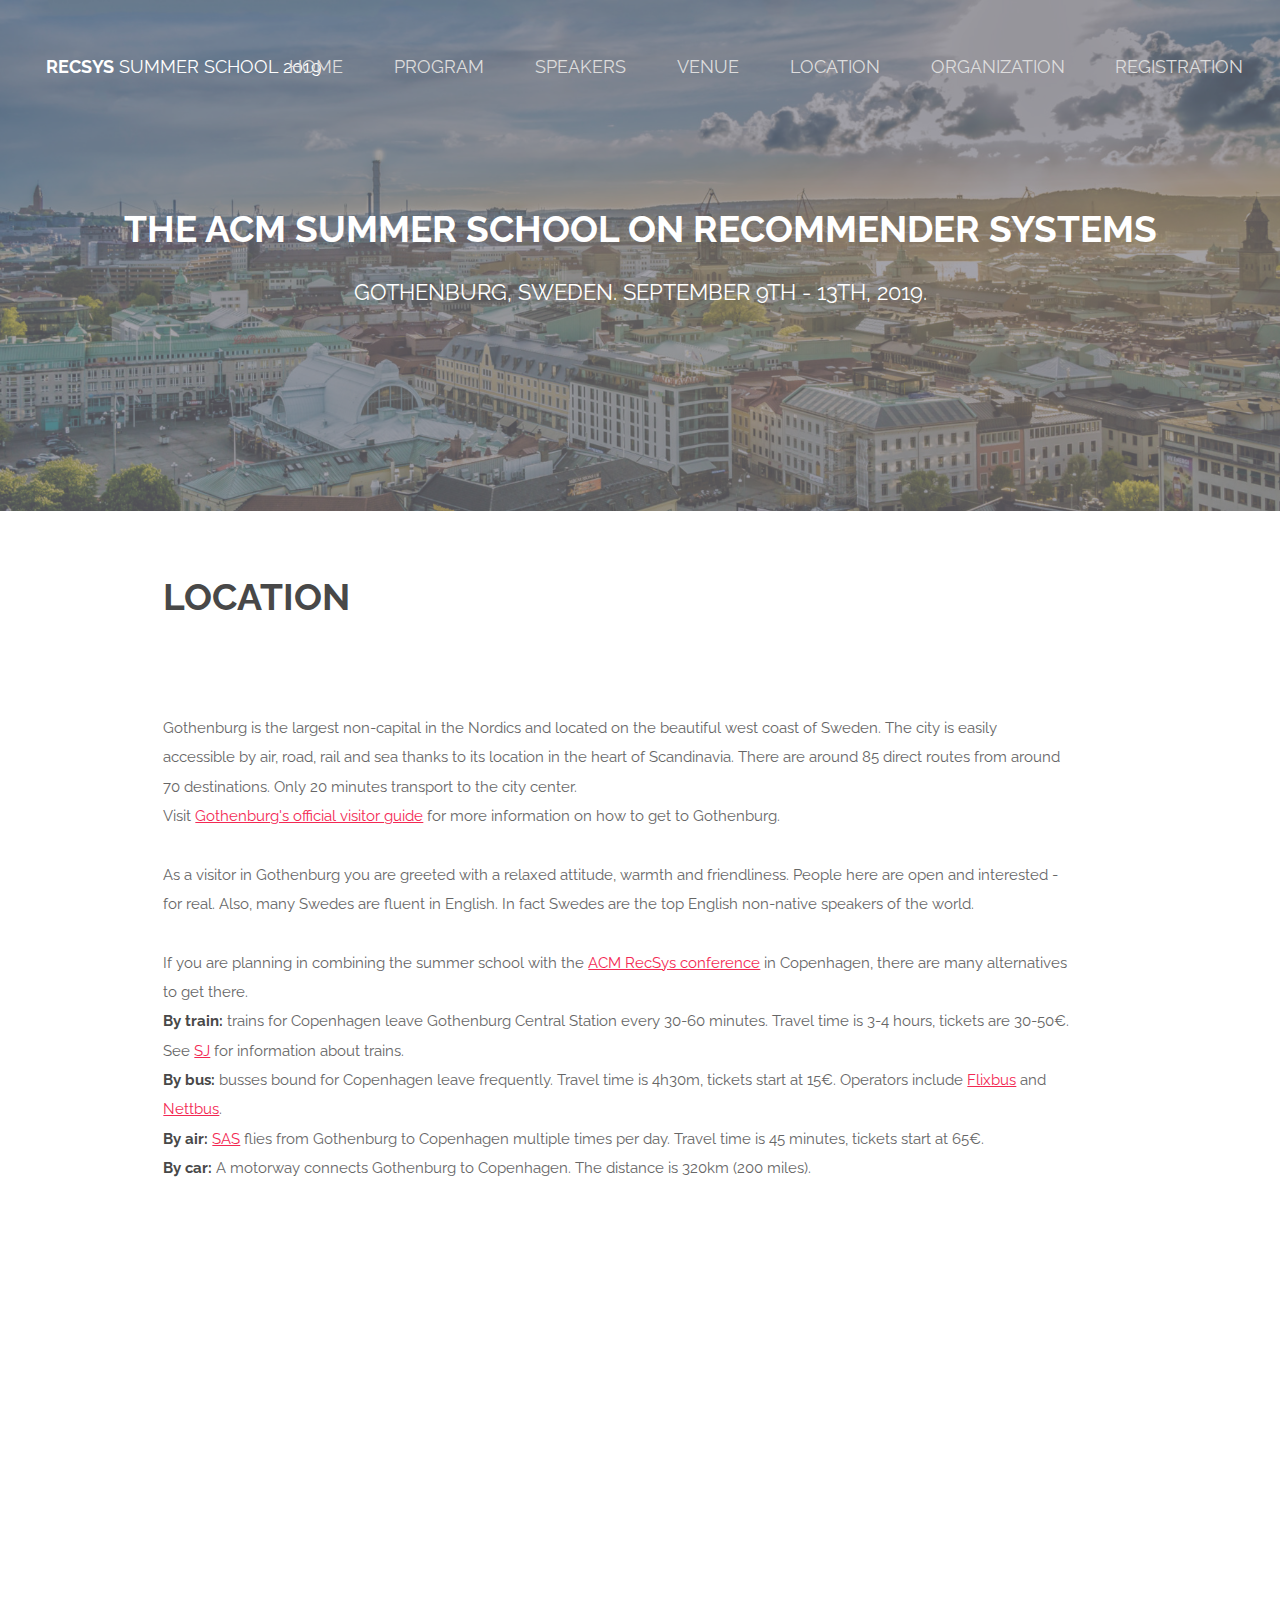
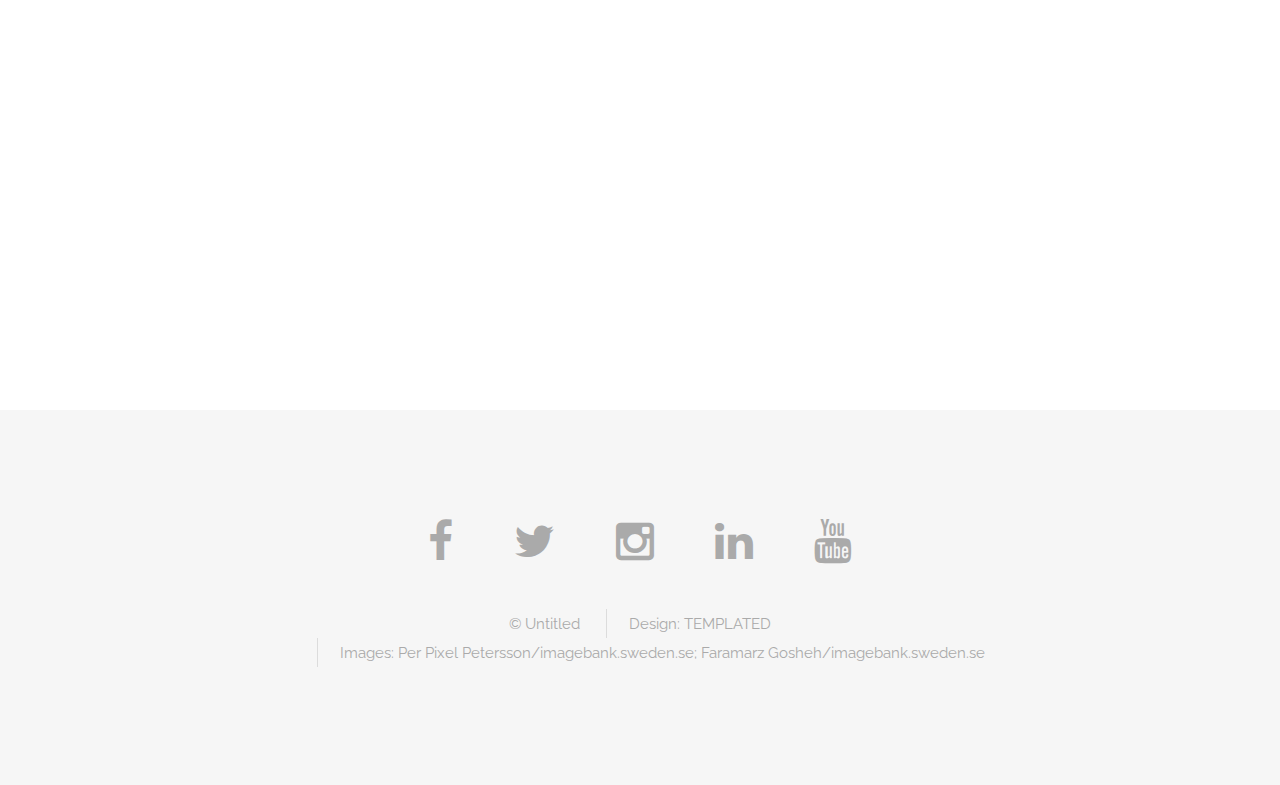
<file: location.html>
<!DOCTYPE HTML>
<!--
	Spatial by TEMPLATED
	templated.co @templatedco
	Released for free under the Creative Commons Attribution 3.0 license (templated.co/license)
-->
<html prefix="og: http://ogp.me/ns#">
	<head>
		<title>ACM RecSys Summer School</title>
		<meta charset="utf-8" />
		<meta name="viewport" content="width=device-width, initial-scale=1" />
		<link rel="stylesheet" href="assets/css/main.css" />
		<link href="https://recsys.acm.org/wp-content/themes/primo-wp/favicon.ico" rel="shortcut icon" type="image/x-icon" />
		<meta property="og:image" content="https://acmrecsys.github.io/rsss2019/images/rsss2019.png" />	
		<meta property="og:title" content="ACM Summer School on Recommender Systems" />
		<meta property="og:url" content="https://acmrecsys.github.io/rsss2019/" />
		<meta property="og:description" content="ACM RecSys Summer School. September 9-13, Gothenburg, Sweden." />
		<meta name="twitter:card" content="summary" />
		<meta name="twitter:site" content="@acmrecsys" />
		<meta name="twitter:title" content="ACM Summer School on Recommender Systems" />
		<meta name="twitter:description" content="ACM RecSys Summer School. September 9-13, Gothenburg, Sweden." />
		<meta name="twitter:image" content="https://acmrecsys.github.io/rsss2019/images/rsss2019.png" />
	</head>

	<body class="landing">

		<!-- Header -->
			<header id="header" class="alt">
				<h1><strong><a href="index.html">RecSys</a></strong> Summer School 2019</h1>
				<!--img src="https://github.com/ACMRecSys/logos/blob/master/recsys-logo-64.png?raw=true" class="logo"-->
				
				<nav id="nav">
					<ul>
						<li><a href="index.html">Home</a></li>
						<li><a href="program.html">Program</a></li>
						<li><a href="speakers.html">Speakers</a></li>
						<li><a href="venue.html">Venue</a></li>
						<li><a href="location.html">Location</a></li>
						<li><a href="organization.html">Organization</a></li>
						<li><a href="registration.html">Registration</a></li>
					</ul>
				</nav>
			</header>

			<a href="#menu" class="navPanelToggle"><span class="fa fa-bars"></span></a>

		<!-- Banner -->
			<section id="banner">
				<h2>The ACM Summer School on Recommender Systems</h2>
				<p>Gothenburg, Sweden. September 9th - 13th, 2019.</p>
				<!--ul class="actions">
					<li><a href="#" class="button special big">Get Started</a></li>
				</ul-->
			</section>

			<section id="main" class="wrapper style1">
					<div class="container">
						<div class="row 200%">
							<div >
								<header class="major special">
									<h2>Location</h2>
								</header>
							</div>
							<div  class="container 100%">
	
								<p>Gothenburg is the largest non-capital in the Nordics and located on the beautiful west coast of Sweden. The city is easily accessible by air, road, rail and sea thanks to its location in the heart of Scandinavia. There are around 85 direct routes from around 70 destinations. Only 20 minutes transport to the city center.<br/>

								Visit <a href="https://www.goteborg.com/en/good-to-know/getting-to-gothenburg/" target=_blank>Gothenburg's official visitor guide</a> for more information on how to get to Gothenburg. <br/>

								</p>
								<p>
									As a visitor in Gothenburg you are greeted with a relaxed attitude, warmth and friendliness. People here are open and interested  - for real. Also, many Swedes are fluent in English. In fact Swedes are the top English non-native speakers of the world.
								</p>

								<p>

								If you are planning in combining the summer school with the <a href="http://recsys.acm.org/recsys19" target=_blank>ACM RecSys conference</a> in Copenhagen, there are many alternatives to get there. <br/>
								
								<b>By train:</b> trains for Copenhagen leave Gothenburg Central Station every 30-60 minutes. Travel time is 3-4 hours, tickets are 30-50€. See <a href="http://sj.se" target=_blank>SJ</a> for information about trains.<br/>
								
								<b>By bus:</b> busses bound for Copenhagen leave frequently. Travel time is 4h30m, tickets start at 15€. Operators include <a href="https://www.flixbus.com/bus/gothenburg" target=_blank>Flixbus</a> and <a href="https://www.nettbuss.com" target=_blank>Nettbus</a>.<br/>

								<b>By air:</b> <a href="https://www.sas.se/" target=_blank>SAS</a> flies from Gothenburg to Copenhagen multiple times per day. Travel time is 45 minutes, tickets start at 65€.<br/>

								<b>By car:</b> A motorway connects Gothenburg to Copenhagen. The distance is 320km (200 miles).

								</p>

								<p>								
									<iframe width="1246" height="701" src="https://www.youtube.com/embed/TMORoJnhLXU" frameborder="0" allow="accelerometer; autoplay; encrypted-media; gyroscope; picture-in-picture" allowfullscreen> </iframe>
								</p>

							</div>
						</div>
					</div>
				</section>


		<!-- Footer -->
			<footer id="footer">
				<div class="container">
					<ul class="icons">
						<li><a href="http://www.facebook.com/ACMRecSys" class="icon fa-facebook"></a></li>
						<li><a href="http://www.twitter.com/acmrecsys" class="icon fa-twitter"></a></li>
						<li><a href="http://www.instagram.com/acmrecsys" class="icon fa-instagram"></a></li>
						<li><a href="http://www.linkedin.com/company/acm-recsys/" class="icon fa-linkedin"></a></li>
						<li><a href="http://www.youtube.com/channel/UC2nEn-yNA1BtdDNWziphPGA/" class="icon fa-youtube"></a></li>
					</ul>
					<ul class="copyright">
						<li>&copy; Untitled</li>
						<li>Design: <a href="http://templated.co">TEMPLATED</a></li>
						<li>Images: Per Pixel Petersson/imagebank.sweden.se; Faramarz Gosheh/imagebank.sweden.se</li>
					</ul>
				</div>
			</footer>

		<!-- Scripts -->
			<script src="assets/js/jquery.min.js"></script>
			<script src="assets/js/skel.min.js"></script>
			<script src="assets/js/util.js"></script>
			<script src="assets/js/main.js"></script>

	</body>
</html>
</file>
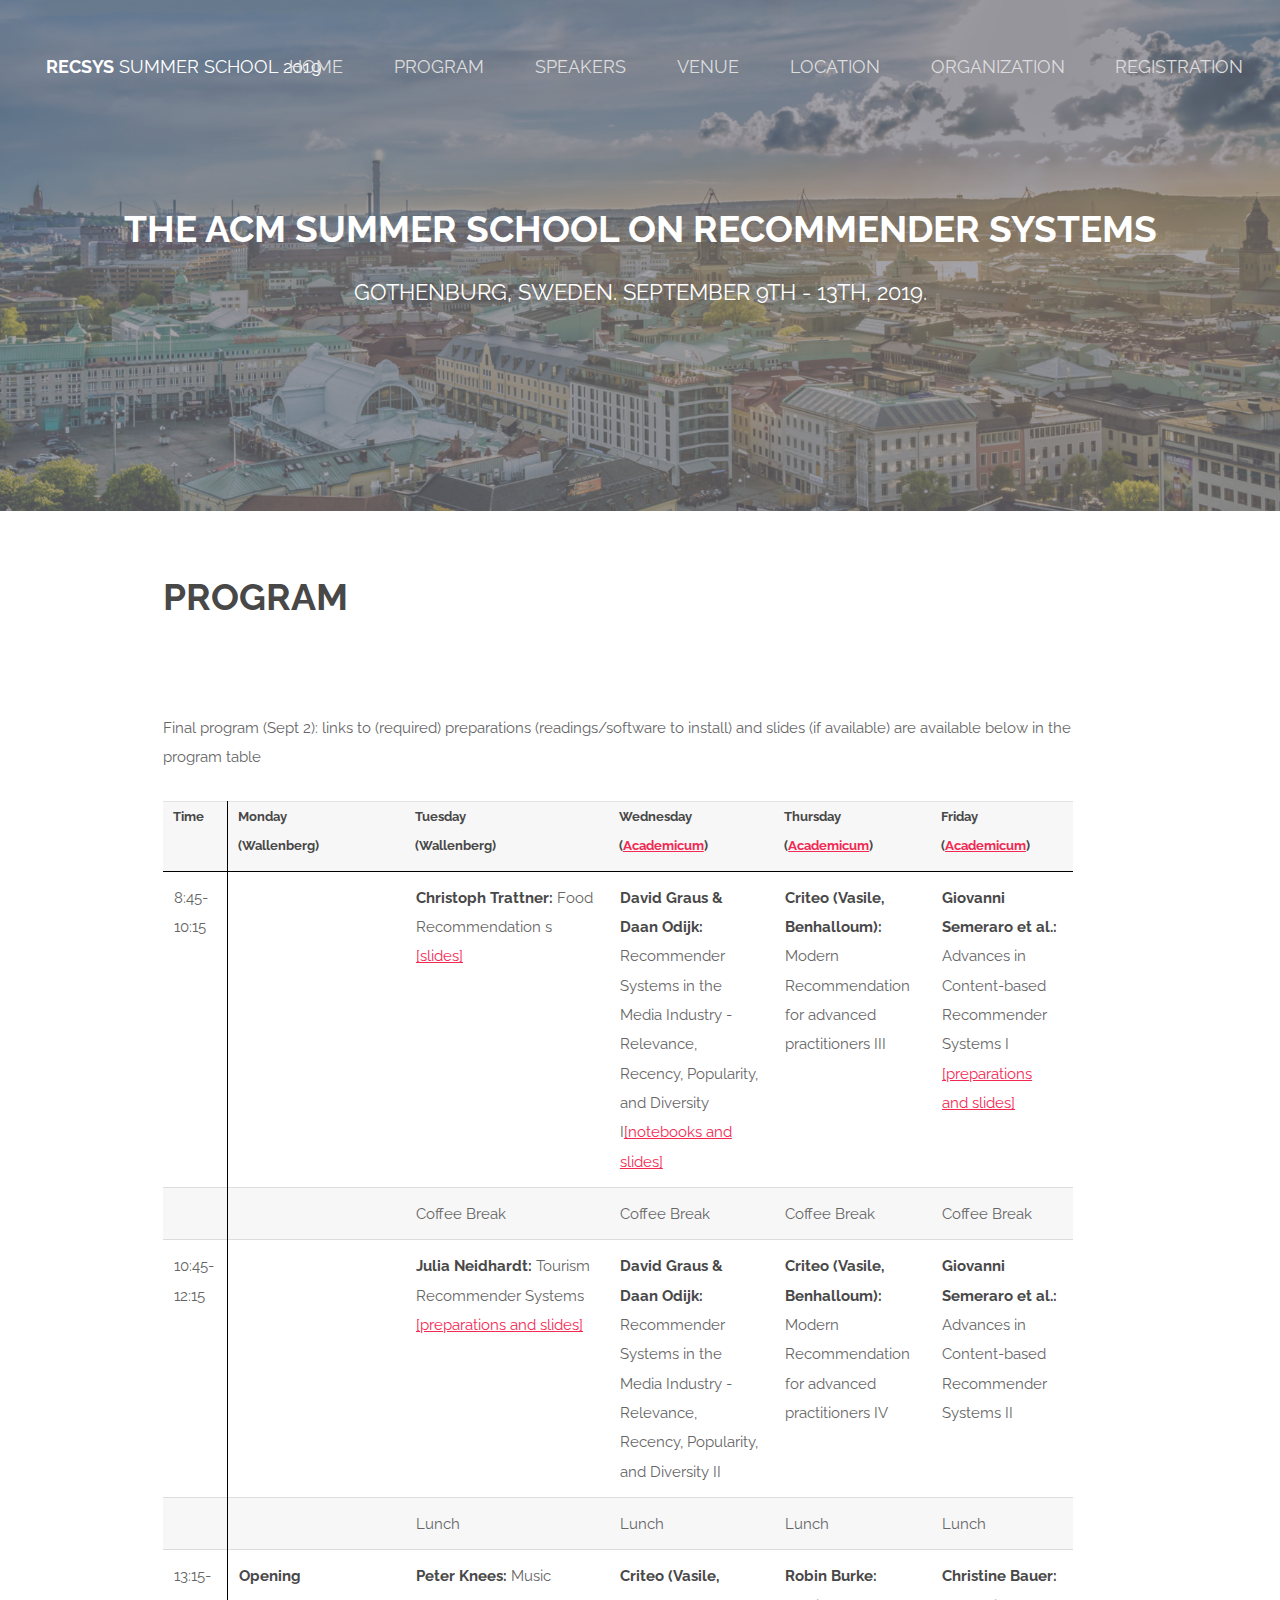
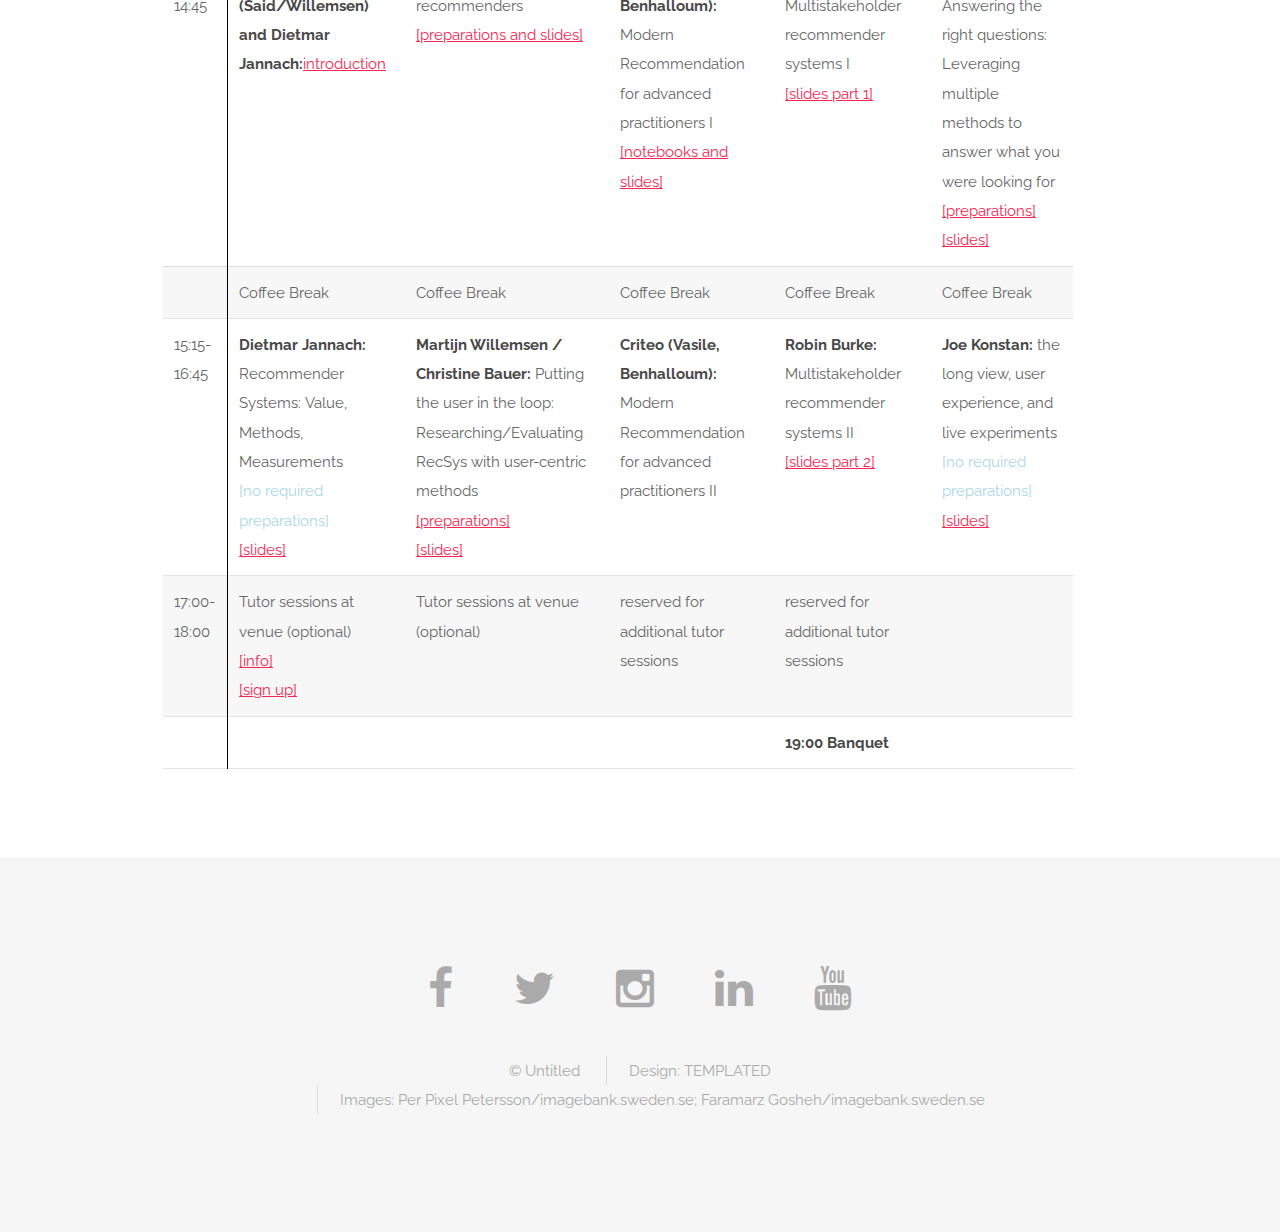
<file: program.html>
<!DOCTYPE HTML>
<!--
	Spatial by TEMPLATED
	templated.co @templatedco
	Released for free under the Creative Commons Attribution 3.0 license (templated.co/license)
-->
<html prefix="og: http://ogp.me/ns#">
	<head>
		<title>ACM RecSys Summer School</title>
		<meta charset="utf-8" />
		<meta name="viewport" content="width=device-width, initial-scale=1" />
		<link rel="stylesheet" href="assets/css/main.css" />
		<link href="https://recsys.acm.org/wp-content/themes/primo-wp/favicon.ico" rel="shortcut icon" type="image/x-icon" />
		<meta property="og:image" content="https://acmrecsys.github.io/rsss2019/images/rsss2019.png" />	
		<meta property="og:title" content="ACM Summer School on Recommender Systems" />
		<meta property="og:url" content="https://acmrecsys.github.io/rsss2019/" />
		<meta property="og:description" content="ACM RecSys Summer School. September 9-13, Gothenburg, Sweden." />
		<meta name="twitter:card" content="summary" />
		<meta name="twitter:site" content="@acmrecsys" />
		<meta name="twitter:title" content="ACM Summer School on Recommender Systems" />
		<meta name="twitter:description" content="ACM RecSys Summer School. September 9-13, Gothenburg, Sweden." />
		<meta name="twitter:image" content="https://acmrecsys.github.io/rsss2019/images/rsss2019.png" />
	</head>

	<body class="landing">

		<!-- Header -->
			<header id="header" class="alt">
				<h1><strong><a href="index.html">RecSys</a></strong> Summer School 2019</h1>
				<!--img src="https://github.com/ACMRecSys/logos/blob/master/recsys-logo-64.png?raw=true" class="logo"-->
				
				<nav id="nav">
					<ul>
						<li><a href="index.html">Home</a></li>
						<li><a href="program.html">Program</a></li>
						<li><a href="speakers.html">Speakers</a></li>
						<li><a href="venue.html">Venue</a></li>
						<li><a href="location.html">Location</a></li>
						<li><a href="organization.html">Organization</a></li>
						<li><a href="registration.html">Registration</a></li>
					</ul>
				</nav>
			</header>

			<a href="#menu" class="navPanelToggle"><span class="fa fa-bars"></span></a>

		<!-- Banner -->
			<section id="banner">
				<h2>The ACM Summer School on Recommender Systems</h2>
				<p>Gothenburg, Sweden. September 9th - 13th, 2019.</p>
				<!--ul class="actions">
					<li><a href="#" class="button special big">Get Started</a></li>
				</ul-->
			</section>

			<!-- One -->
				<section id="main" class="wrapper style1">
					<div class="container">
						<div class="row 200%">
							<div >
								<header class="major special">
									<h2>Program</h2>
								</header>
							</div>
							<div  class="container 100%">
	
							<p>Final program (Sept 2): links to (required) preparations (readings/software to install) and slides (if available) are available below in the program table</p>
							<p>
								<table >
						<tr style="border-bottom: 1px solid #000;">
							<th style="border-right: 1px solid #000;">Time</th>
							<th style="text-align:left;">Monday <br>(Wallenberg)</th>
							<th style="text-align:left;">Tuesday <br>(Wallenberg)</th>
							<th style="text-align:left;">Wednesday<br>(<a href="venue.html#academicum">Academicum</a>)</th>
							<th style="text-align:left;">Thursday<br>(<a href="venue.html#academicum">Academicum</a>)</th>
							<th style="text-align:left;">Friday<br>(<a href="venue.html#academicum">Academicum</a>)</th>
						</tr>
						<tr>
							<td style="border-right: 1px solid #000;">8:45-10:15</td>
							<td></td<br>
							<td><b>Christoph Trattner:</b> Food Recommendation s<br/><a href="Food-Recommender-ctrattner.pdf" target=_blank>[slides]</a></td>
							<td><b>David Graus & Daan Odijk:</b> Recommender Systems in the Media Industry - Relevance, Recency, Popularity, and Diversity I<a href="https://github.com/graus/recsys_summer_school/" target=_target>[notebooks and slides]</a></td>
							<td><b>Criteo (Vasile, Benhalloum):</b> Modern Recommendation for advanced practitioners III</td>
							<td><b>Giovanni Semeraro et al.:</b> Advances in Content-based Recommender Systems I<span style="color: lightgrey"><br><a href="http://www.di.uniba.it/~swap/index.php?n=RecSys2019.RecSys2019" target=_blanl>[preparations and slides]</a></span></td>
						</tr>
						<tr>
							<td style="border-right: 1px solid #000;"></td>
							<td></td>
							<td>Coffee Break</td>
							<td>Coffee Break</td>
							<td>Coffee Break</td>
							<td>Coffee Break</td>
						</tr>
						<tr>
							<td style="border-right: 1px solid #000;">10:45-12:15</td>
							<td></td>
							<td><b>Julia Neidhardt:</b> Tourism Recommender Systems<br/><a href="http://www.ec.tuwien.ac.at/neidhardt/RecSys19_Summer_School_Neidhardt.pdf" target=_blank>[preparations and slides]</a></td>
							<td><b>David Graus & Daan Odijk:</b> Recommender Systems in the Media Industry - Relevance, Recency, Popularity, and Diversity II</td>
							<td><b>Criteo (Vasile, Benhalloum):</b> Modern Recommendation for advanced practitioners IV</td>
							<td><b>Giovanni Semeraro et al.:</b> Advances in Content-based Recommender Systems II</td>
						</tr>
						<tr>
							<td style="border-right: 1px solid #000;"></td>
							<td></td>
							<td>Lunch</td>
							<td>Lunch</td>
							<td>Lunch</td>
							<td>Lunch</td>
						</tr>
						<tr>
							<td style="border-right: 1px solid #000;">13:15-14:45</td>
							<td><b>Opening (Said/Willemsen) and Dietmar Jannach:</b><a href="opening_slides.pdf">introduction</a></td>
							<td><b>Peter Knees:</b> Music recommenders<br><a href="https://www.ifs.tuwien.ac.at/~knees/teaching/rsss2019/">[preparations and slides]</a></td>
							<td><b>Criteo (Vasile, Benhalloum):</b> Modern Recommendation for advanced practitioners I<a href="https://github.com/bamine/recsys-summer-school" target=_blank><br>[notebooks and slides]</a></td>
							<td><b>Robin Burke:</b> Multistakeholder recommender systems I<br><a href="burke_multistakeholder1.pdf" target=_blank>[slides part 1]</a></td>
							<td><b>Christine Bauer:</b> Answering the right questions: Leveraging multiple methods to answer what you were looking for<span style="color: lightgrey"><br><a href="multimethods_preparation.pdf" _target=blank>[preparations]</a><br><a href="20190913_recsys_summerchool_multimethods.pdf" target=_blank>[slides]</a></td>
						</tr>
						<tr>
							<td style="border-right: 1px solid #000;"></td>
							<td>Coffee Break</td>
							<td>Coffee Break</td>
							<td>Coffee Break</td>
							<td>Coffee Break</td>
							<td>Coffee Break</td>
						</tr>
						<tr>
							<td style="border-right: 1px solid #000;">15:15-16:45</td>
							<td><b>Dietmar Jannach:</b> Recommender Systems: Value, Methods, Measurements<span style="color: lightblue"><br>[no required preparations]<br><a href="https://web-ainf.aau.at/pub/jannach/files/RecSysSummerSchool2019-ValueMethodsMeasurements.pdf" target=_blank>[slides]</a></td>
							<td><b>Martijn Willemsen / Christine Bauer:</b> Putting the user in the loop: Researching/Evaluating RecSys with user-centric methods<span style="color: lightgrey"><br><a href="http://martijnwillemsen.nl/RecSys_summerschool_WillemsenBauer.pdf">[preparations]</a><br><a href="WillemsenBauer_UserExperiments.pdf" target=_blank>[slides]</a></td>
							<td><b>Criteo (Vasile, Benhalloum):</b> Modern Recommendation for advanced practitioners II</td>
							<td><b>Robin Burke:</b> Multistakeholder recommender systems II<br><a href="burke_multistakeholder2.pdf" target=_blank>[slides part 2]</a></td>
							<td><b>Joe Konstan:</b> the long view, user experience, and live experiments <span style="color: lightblue"><br>[no required preparations]</span><br><a href="RSSS-19-Konstan.pdf" target=_blank>[slides]</a></td>
						</tr>
						<tr>
							<td style="border-right: 1px solid #000;">17:00-18:00</td>
							<td>Tutor sessions at venue (optional)<br><a href="recsys_summerschool_tutorassignment.pdf">[info]</a><br/><a href="https://forms.gle/caQeMZqHZVQs1k1B8">[sign up]</a></td>
							<td>Tutor sessions at venue (optional)</td>
							<td>reserved for additional tutor sessions </td>
							<td>reserved for additional tutor sessions </td>
							<td></td>
						</tr>
									<tr>
							<td style="border-right: 1px solid #000;"></td>
							<td></td>
							<td></td>
							<td></td>
							<td><b>19:00 Banquet</b></td>
							<td></td>
						</tr>
						
					</table>




							</p>
									
							
						</div>
						</div>
					</div>
				</section>


		<!-- Footer -->
			<footer id="footer">
				<div class="container">
					<ul class="icons">
						<li><a href="http://www.facebook.com/ACMRecSys" class="icon fa-facebook"></a></li>
						<li><a href="http://www.twitter.com/acmrecsys" class="icon fa-twitter"></a></li>
						<li><a href="http://www.instagram.com/acmrecsys" class="icon fa-instagram"></a></li>
						<li><a href="http://www.linkedin.com/company/acm-recsys/" class="icon fa-linkedin"></a></li>
						<li><a href="http://www.youtube.com/channel/UC2nEn-yNA1BtdDNWziphPGA/" class="icon fa-youtube"></a></li>
					</ul>
					<ul class="copyright">
						<li>&copy; Untitled</li>
						<li>Design: <a href="http://templated.co">TEMPLATED</a></li>
						<li>Images: Per Pixel Petersson/imagebank.sweden.se; Faramarz Gosheh/imagebank.sweden.se</li>
					</ul>
				</div>
			</footer>

		<!-- Scripts -->
			<script src="assets/js/jquery.min.js"></script>
			<script src="assets/js/skel.min.js"></script>
			<script src="assets/js/util.js"></script>
			<script src="assets/js/main.js"></script>

	</body>
</html>
</file>
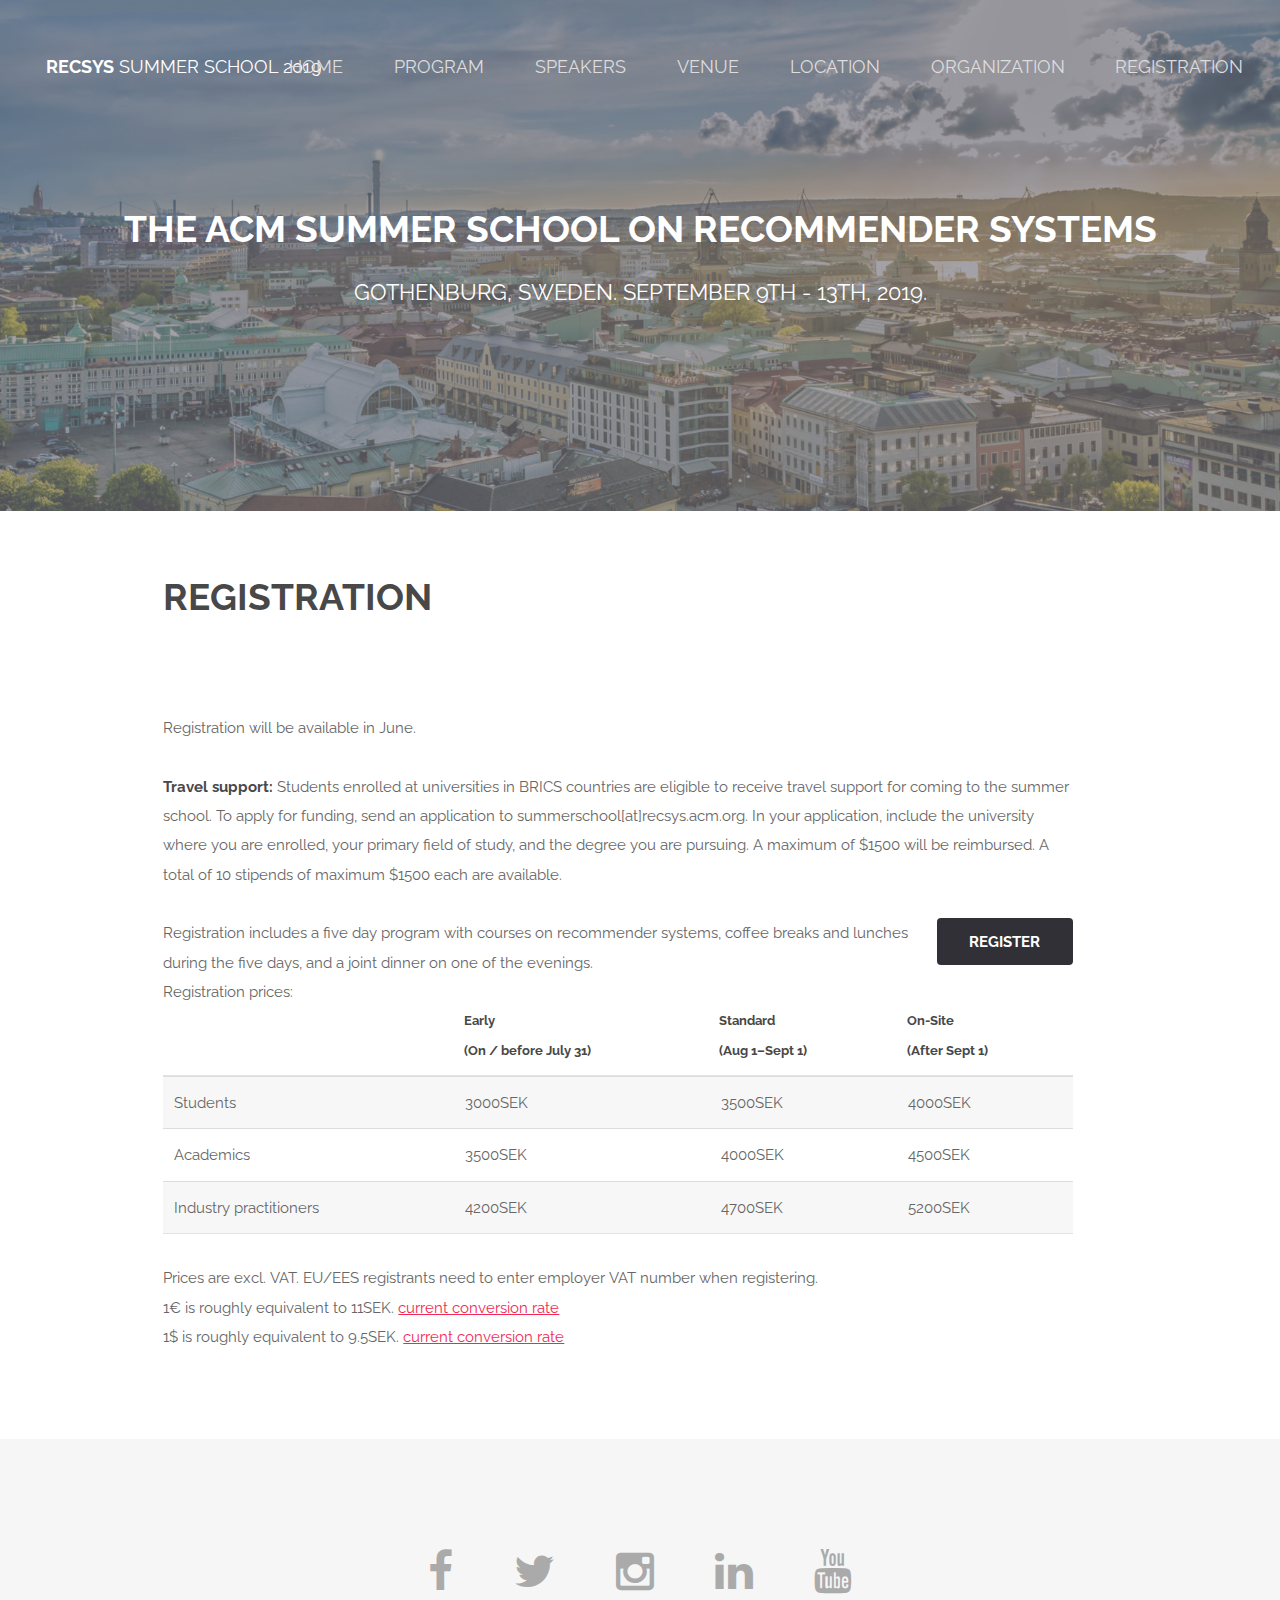
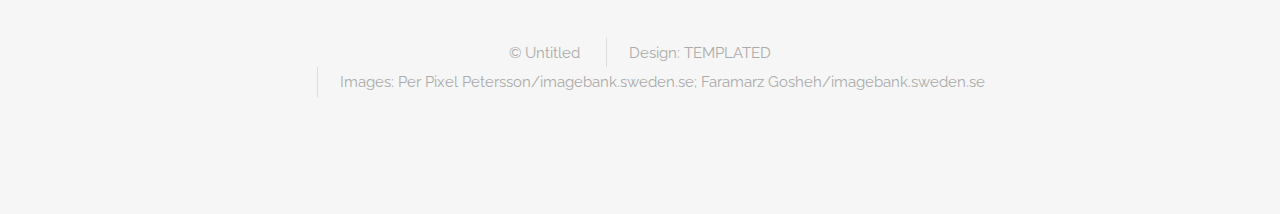
<file: registration.html>
<!DOCTYPE HTML>
<!--
	Spatial by TEMPLATED
	templated.co @templatedco
	Released for free under the Creative Commons Attribution 3.0 license (templated.co/license)
-->
<html prefix="og: http://ogp.me/ns#">
	<head>
		<title>ACM RecSys Summer School</title>
		<meta charset="utf-8" />
		<meta name="viewport" content="width=device-width, initial-scale=1" />
		<link rel="stylesheet" href="assets/css/main.css" />
		<link href="https://recsys.acm.org/wp-content/themes/primo-wp/favicon.ico" rel="shortcut icon" type="image/x-icon" />
		<meta property="og:image" content="https://acmrecsys.github.io/rsss2019/images/rsss2019.png" />	
		<meta property="og:title" content="ACM Summer School on Recommender Systems" />
		<meta property="og:url" content="https://acmrecsys.github.io/rsss2019/" />
		<meta property="og:description" content="ACM RecSys Summer School. September 9-13, Gothenburg, Sweden." />
		<meta name="twitter:card" content="summary" />
		<meta name="twitter:site" content="@acmrecsys" />
		<meta name="twitter:title" content="ACM Summer School on Recommender Systems" />
		<meta name="twitter:description" content="ACM RecSys Summer School. September 9-13, Gothenburg, Sweden." />
		<meta name="twitter:image" content="https://acmrecsys.github.io/rsss2019/images/rsss2019.png" />
	</head>

	<body class="landing">

		<!-- Header -->
			<header id="header" class="alt">
				<h1><strong><a href="index.html">RecSys</a></strong> Summer School 2019</h1>
				<!--img src="https://github.com/ACMRecSys/logos/blob/master/recsys-logo-64.png?raw=true" class="logo"-->
				
				<nav id="nav">
					<ul>
						<li><a href="index.html">Home</a></li>
						<li><a href="program.html">Program</a></li>
						<li><a href="speakers.html">Speakers</a></li>
						<li><a href="venue.html">Venue</a></li>
						<li><a href="location.html">Location</a></li>
						<li><a href="organization.html">Organization</a></li>
						<li><a href="registration.html">Registration</a></li>
					</ul>
				</nav>
			</header>

			<a href="#menu" class="navPanelToggle"><span class="fa fa-bars"></span></a>

		<!-- Banner -->
			<section id="banner">
				<h2>The ACM Summer School on Recommender Systems</h2>
				<p>Gothenburg, Sweden. September 9th - 13th, 2019.</p>
				<!--ul class="actions">
					<li><a href="#" class="button special big">Get Started</a></li>
				</ul-->
			</section>

			<!-- One -->
				<section id="main" class="wrapper style1">
					<div class="container">
						<div class="row 200%">
							<div >
								<header class="major special">
									<h2>Registration</h2>
								</header>
							</div>
							<div  class="container 100%">
								<p>
									Registration will be available in June.<br/><br/>
									<b>Travel support:</b> Students enrolled at universities in BRICS countries are eligible to receive travel support for coming to the summer school. To apply for funding, send an application to summerschool[at]recsys.acm.org. In your application, include the university where you are enrolled, your primary field of study, and the degree you are pursuing. A maximum of $1500 will be reimbursed. A total of 10 stipends of maximum $1500 each are available.

								</p>
								<p>
<div class="row fixed"><div class="col580"><div style="float: right;"><a class="button green" href="https://www.trippus.se/web/Presentation/web.aspx?ln=eng&evid=cYpiHa5e7kI1+pyCa8Z24w==&ecid=5C9jSV2yw1eyLmAk54rgWQ==&view=category&template=desktoph" target="_blank" rel="noopener noreferrer">Register</a></div>


									Registration includes a five day program with courses on recommender systems, coffee breaks and lunches during the five days, and a joint dinner on one of the evenings.<br />
									Registration prices:<br />
									<table class="responsive-table">
<thead>
<tr class="alt">
<th scope="col"></th>
<th scope="col">Early<br />
<span class="small">(On / before July 31)</span></th>
<th scope="col">Standard<br />
<span class="small">(Aug 1–Sept 1)</span></th>
<th scope="col">On-Site<br />
<span class="small">(After Sept 1)</span></th>
</tr>
</thead>
<tbody>
<tr class="alt">
<td class="left">Students</td>
<td data-label="Early (On / before June 30)" scope="row">3000SEK</td>
<td data-label="Standard (July 1–Sept 1)">3500SEK</td>
<td data-label="On-Site (After Sept 1)">4000SEK</td>
</tr>
<tr>
<td class="left">Academics</td>
<td scope="row" data-label="Early (On / before June 30)">3500SEK</td>
<td data-label="Standard (July 1–Sept 1)">4000SEK</td>
<td data-label="On-Site (After Oct 2)">4500SEK</td>
</tr>
<tr class="alt">
<td class="left">Industry practitioners</td>
<td scope="row" data-label="Early (On / before June 30)">4200SEK</td>
<td data-label="Standard (July 1–Sept 1)">4700SEK</td>
<td data-label="On-Site (After Sept 1)">5200SEK</td>
</tr>
</tbody>
</table>
Prices are excl. VAT. EU/EES registrants need to enter employer VAT number when registering.<br/>
1€ is roughly equivalent to 11SEK. <a href="https://www.exchange-rates.org/converter/SEK/EUR/1" target=_new>current conversion rate</a><br>
1$ is roughly equivalent to 9.5SEK. <a href="https://www.exchange-rates.org/converter/SEK/USD/1" target=_new>current conversion rate</a>
</p>


						</div>
					</div>
				</section>


		<!-- Footer -->
			<footer id="footer">
				<div class="container">
					<ul class="icons">
						<li><a href="http://www.facebook.com/ACMRecSys" class="icon fa-facebook"></a></li>
						<li><a href="http://www.twitter.com/acmrecsys" class="icon fa-twitter"></a></li>
						<li><a href="http://www.instagram.com/acmrecsys" class="icon fa-instagram"></a></li>
						<li><a href="http://www.linkedin.com/company/acm-recsys/" class="icon fa-linkedin"></a></li>
						<li><a href="http://www.youtube.com/channel/UC2nEn-yNA1BtdDNWziphPGA/" class="icon fa-youtube"></a></li>
					</ul>
					<ul class="copyright">
						<li>&copy; Untitled</li>
						<li>Design: <a href="http://templated.co">TEMPLATED</a></li>
						<li>Images: Per Pixel Petersson/imagebank.sweden.se; Faramarz Gosheh/imagebank.sweden.se</li>
					</ul>
				</div>
			</footer>

		<!-- Scripts -->
			<script src="assets/js/jquery.min.js"></script>
			<script src="assets/js/skel.min.js"></script>
			<script src="assets/js/util.js"></script>
			<script src="assets/js/main.js"></script>

	</body>
</html>
</file>
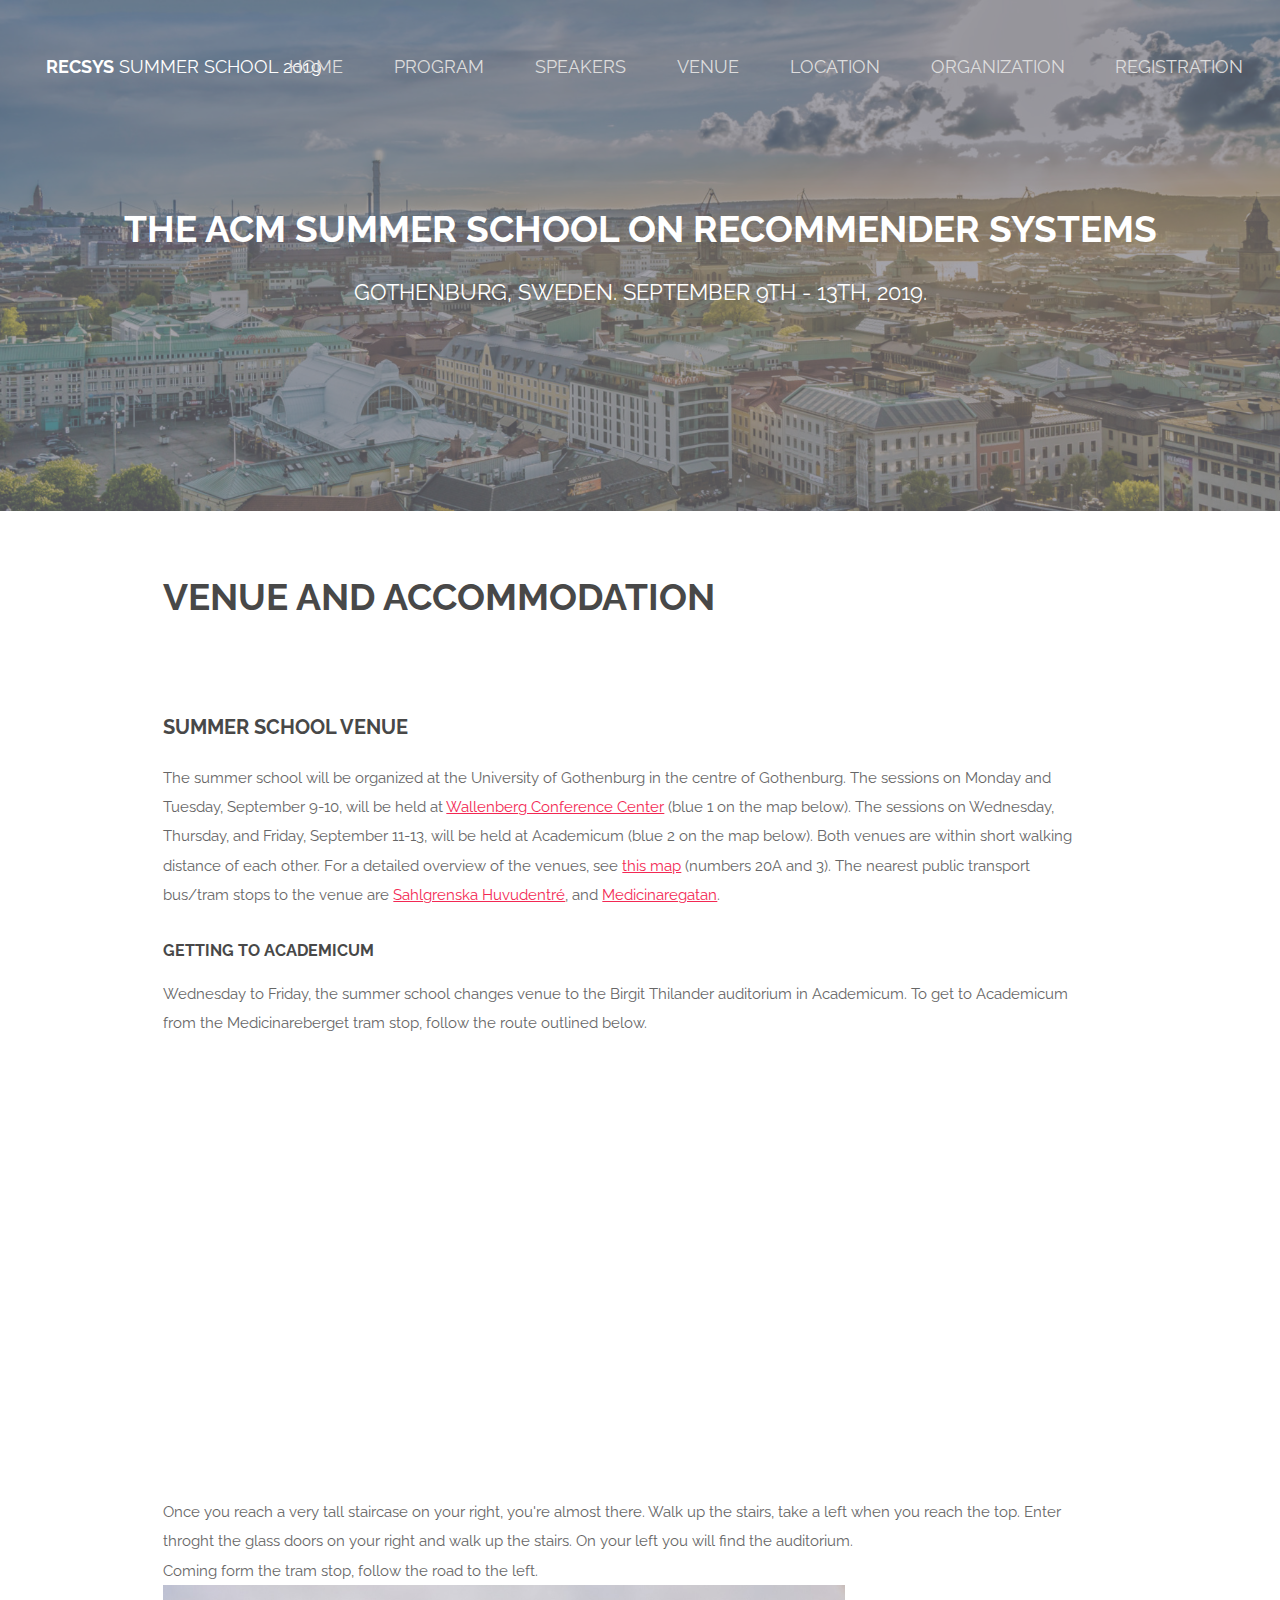
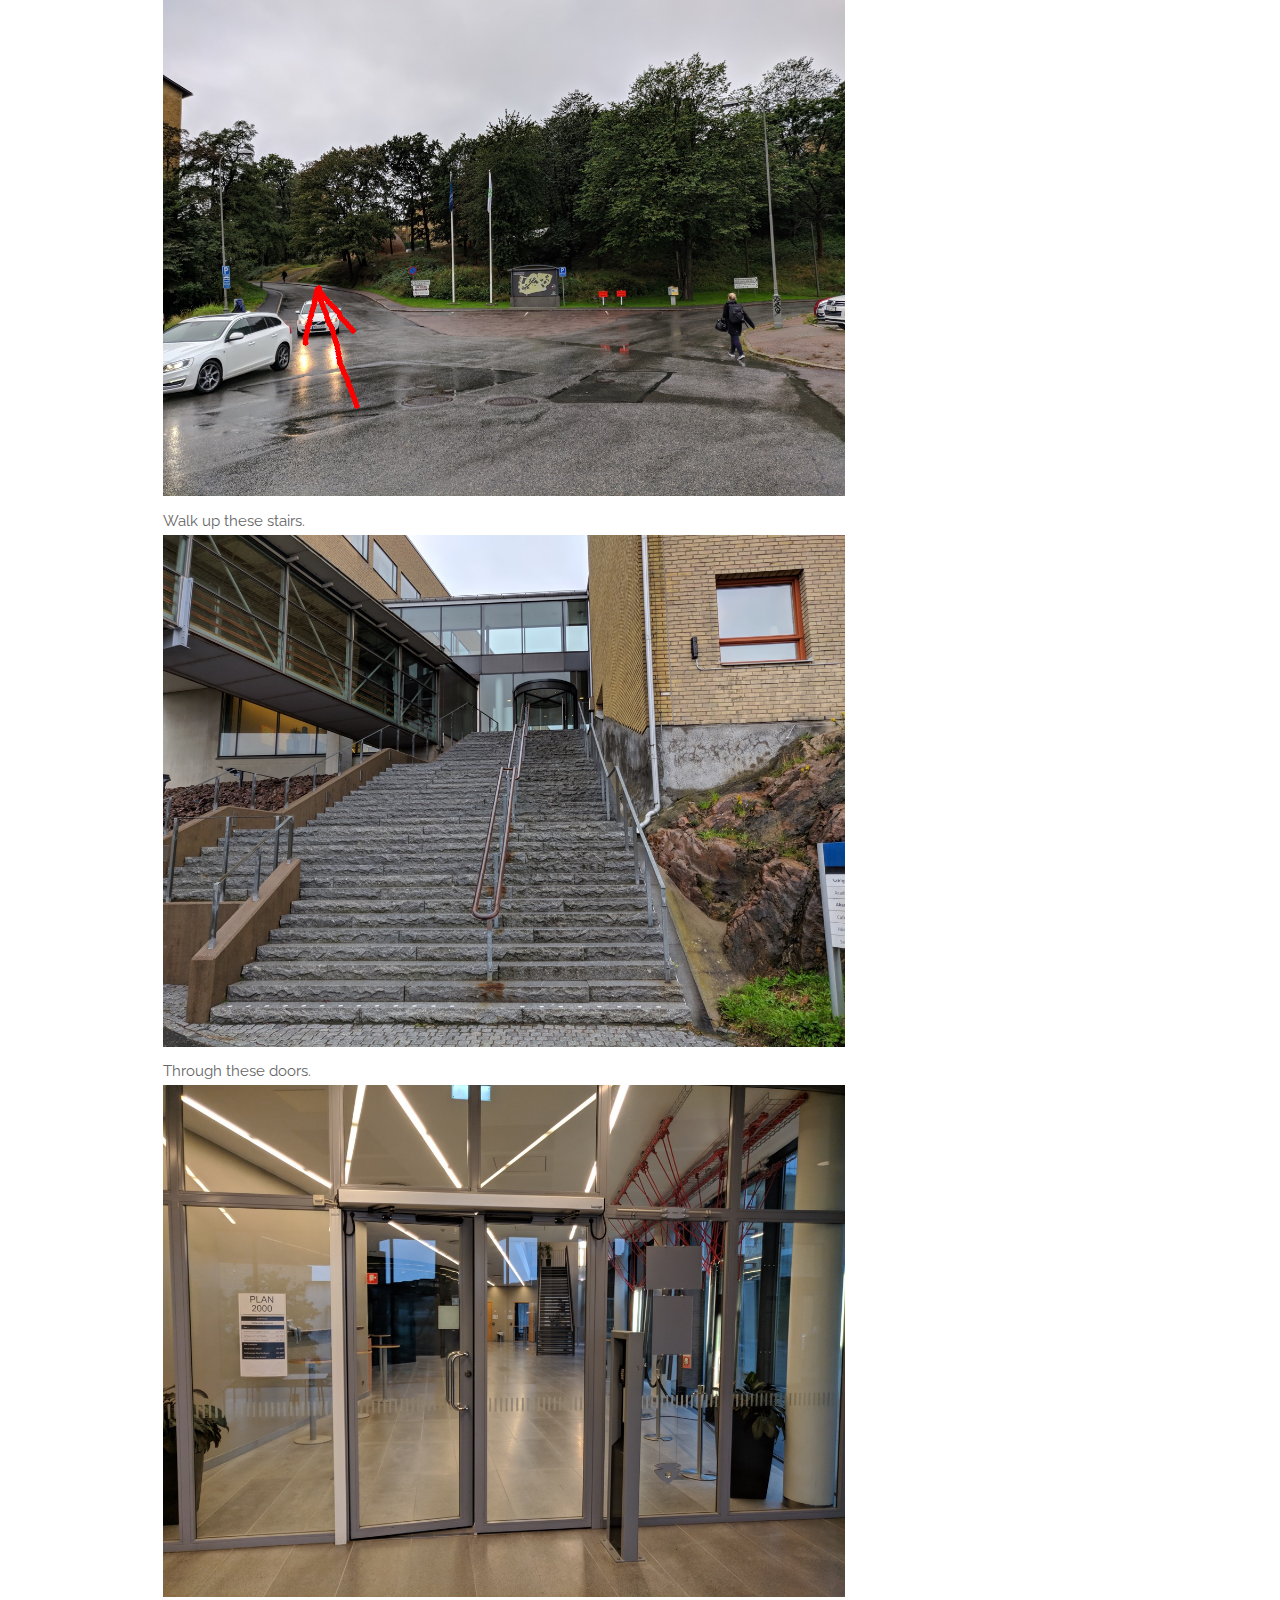
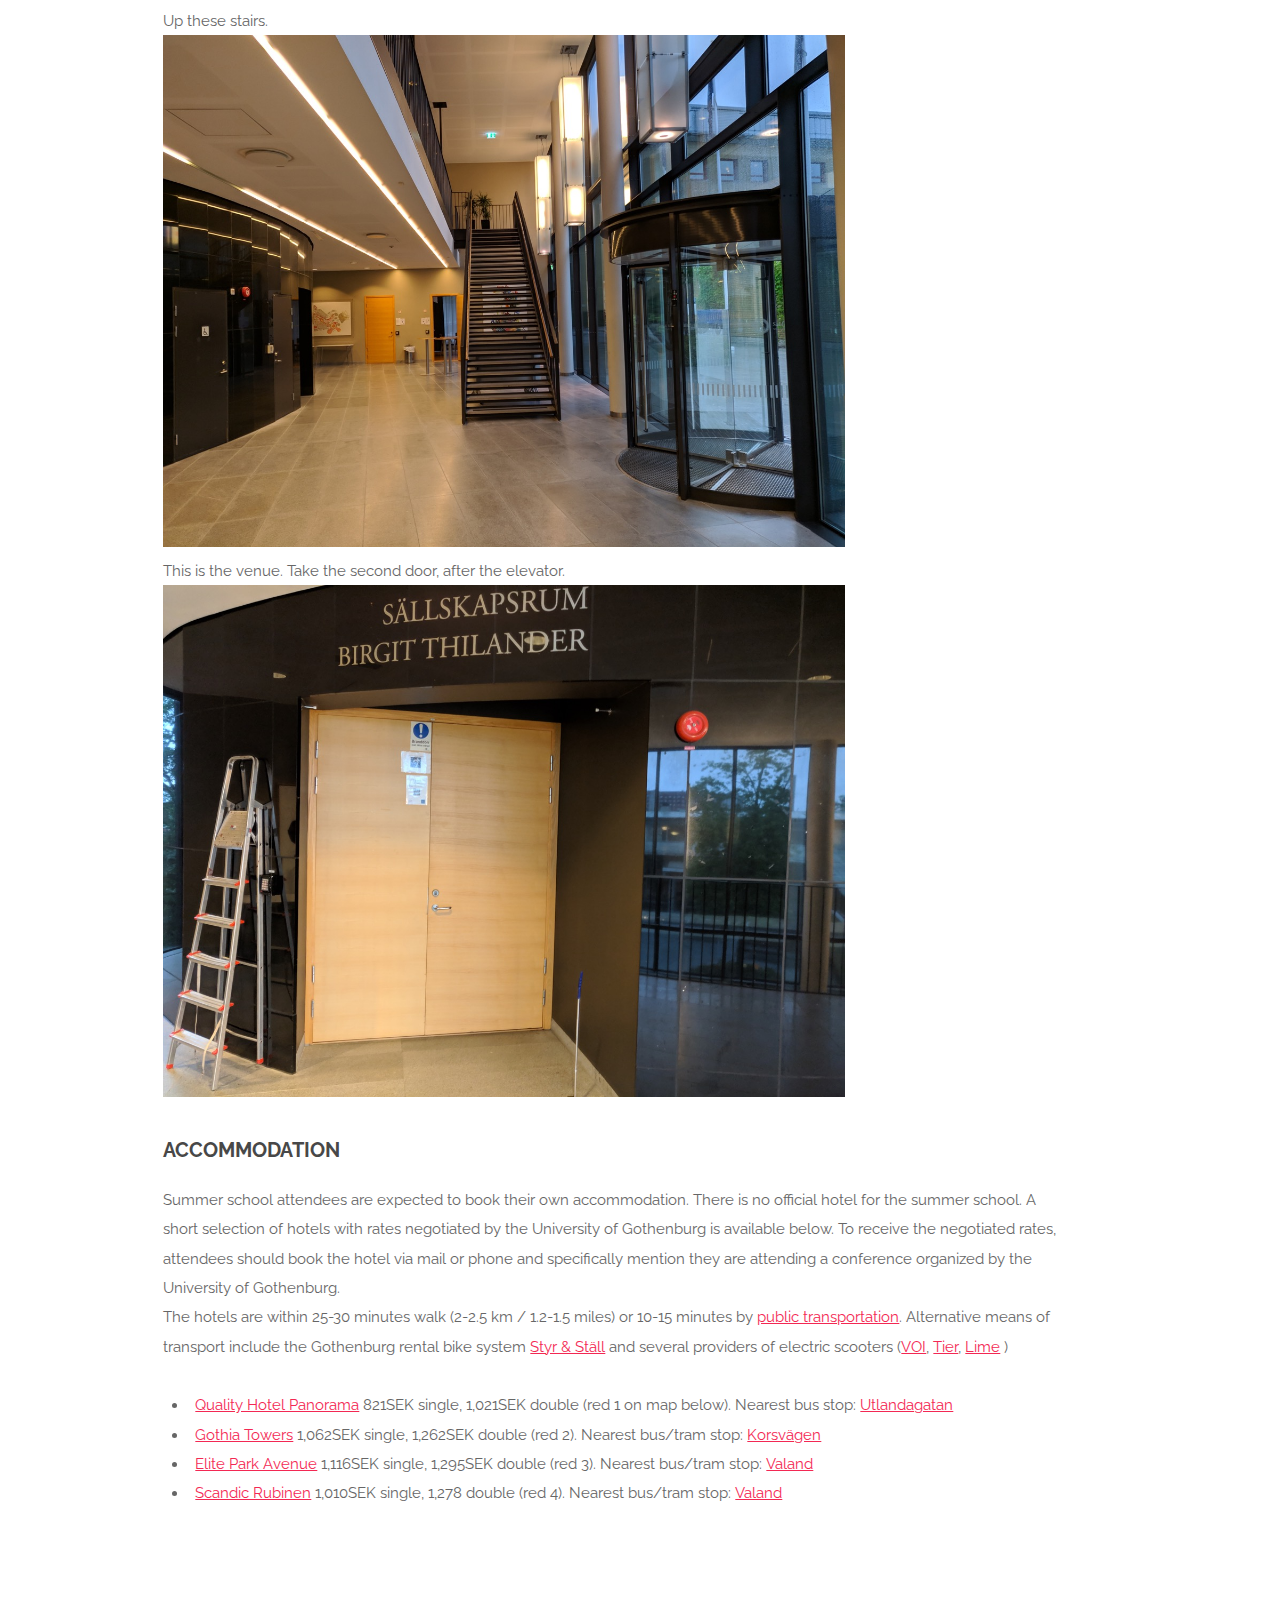
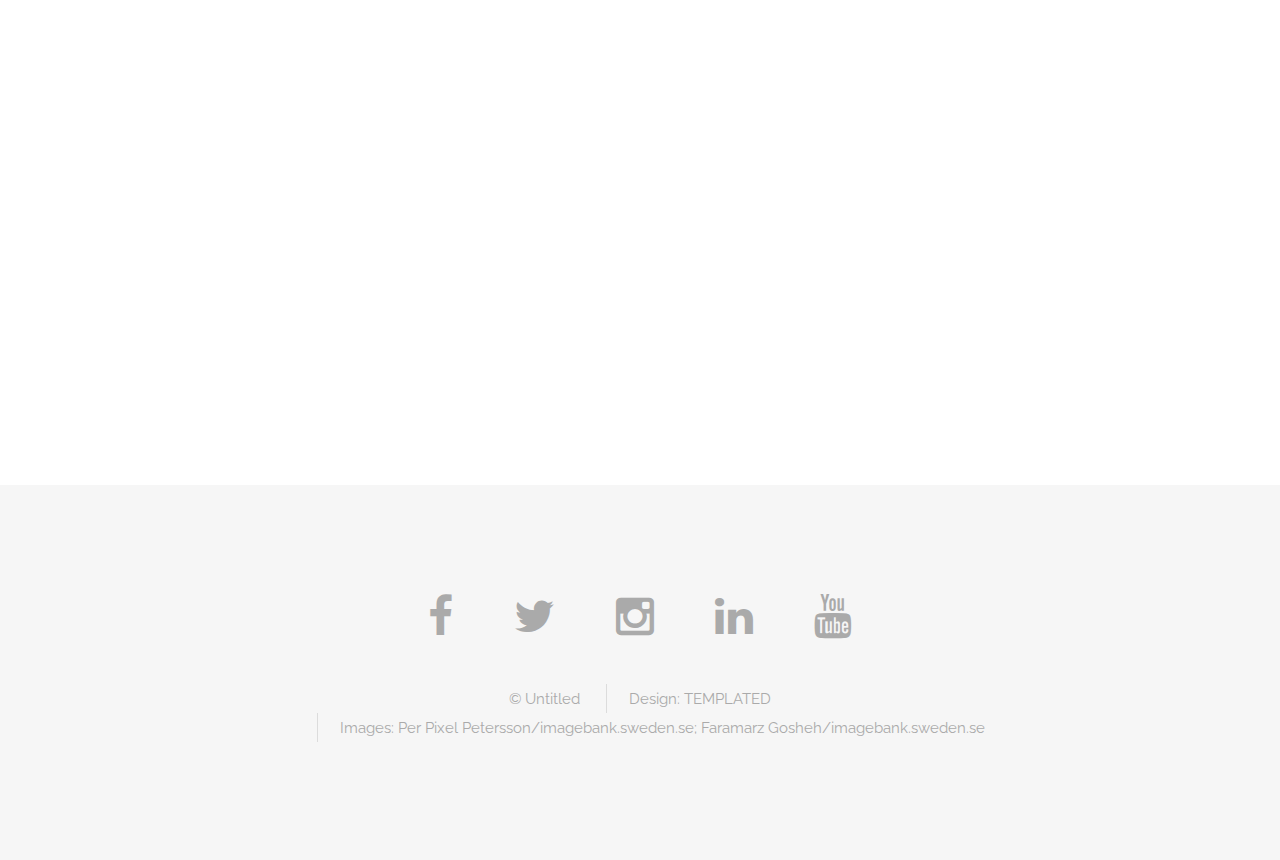
<file: venue.html>
<!DOCTYPE HTML>
<!--
	Spatial by TEMPLATED
	templated.co @templatedco
	Released for free under the Creative Commons Attribution 3.0 license (templated.co/license)
-->
<html prefix="og: http://ogp.me/ns#">
	<head>
		<title>ACM RecSys Summer School</title>
		<meta charset="utf-8" />
		<meta name="viewport" content="width=device-width, initial-scale=1" />
		<link rel="stylesheet" href="assets/css/main.css" />
		<link href="https://recsys.acm.org/wp-content/themes/primo-wp/favicon.ico" rel="shortcut icon" type="image/x-icon" />
		<meta property="og:image" content="https://acmrecsys.github.io/rsss2019/images/rsss2019.png" />	
		<meta property="og:title" content="ACM Summer School on Recommender Systems" />
		<meta property="og:url" content="https://acmrecsys.github.io/rsss2019/" />
		<meta property="og:description" content="ACM RecSys Summer School. September 9-13, Gothenburg, Sweden." />
		<meta name="twitter:card" content="summary" />
		<meta name="twitter:site" content="@acmrecsys" />
		<meta name="twitter:title" content="ACM Summer School on Recommender Systems" />
		<meta name="twitter:description" content="ACM RecSys Summer School. September 9-13, Gothenburg, Sweden." />
		<meta name="twitter:image" content="https://acmrecsys.github.io/rsss2019/images/rsss2019.png" />
	</head>

	<body class="landing">

		<!-- Header -->
			<header id="header" class="alt">
				<h1><strong><a href="index.html">RecSys</a></strong> Summer School 2019</h1>
				<!--img src="https://github.com/ACMRecSys/logos/blob/master/recsys-logo-64.png?raw=true" class="logo"-->
				
				<nav id="nav">
					<ul>
						<li><a href="index.html">Home</a></li>
						<li><a href="program.html">Program</a></li>
						<li><a href="speakers.html">Speakers</a></li>
						<li><a href="venue.html">Venue</a></li>
						<li><a href="location.html">Location</a></li>
						<li><a href="organization.html">Organization</a></li>
						<li><a href="registration.html">Registration</a></li>
					</ul>
				</nav>
			</header>

			<a href="#menu" class="navPanelToggle"><span class="fa fa-bars"></span></a>

		<!-- Banner -->
			<section id="banner">
				<h2>The ACM Summer School on Recommender Systems</h2>
				<p>Gothenburg, Sweden. September 9th - 13th, 2019.</p>
				<!--ul class="actions">
					<li><a href="#" class="button special big">Get Started</a></li>
				</ul-->
			</section>

			<section id="main" class="wrapper style1">
					<div class="container">
						<div class="row 200%">
							<div >
								<header class="major special">
									<h2>Venue and Accommodation</h2>
								</header>
							</div>
							<div  class="container 100%">
								<h3>Summer school Venue</h3>
								<p>The summer school will be organized at the University of Gothenburg in the centre of Gothenburg. The sessions on Monday and Tuesday, September 9-10, will be held at <a href="https://www.gu.se/english/conferences/conference-packages/wallenberg/findyourway" target=_blank>Wallenberg Conference Center</a> (blue 1 on the map below). The sessions on Wednesday, Thursday, and Friday, September 11-13, will be held at Academicum (blue 2 on the map below). Both venues are within short walking distance of each other. For a detailed overview of the venues, see <a href="https://studentportal.gu.se/digitalAssets/1532/1532095_kartamedberget.pdf" target="_blank">this map</a> (numbers 20A and 3). The nearest public transport bus/tram stops to the venue are <a href="https://www.vasttrafik.se/en/travel-planning/stops/9021014005600000/" target=_blank>Sahlgrenska Huvudentré</a>, and <a href="https://www.vasttrafik.se/en/travel-planning/stops/9021014004800000/" target=_blank>Medicinaregatan</a>.

								<h4><a id="academicum">Getting to Academicum</a></h4>
								Wednesday to Friday, the summer school changes venue to the Birgit Thilander auditorium in Academicum. To get to Academicum from the Medicinareberget tram stop, follow the route outlined below.<br/>

								<iframe src="https://www.google.com/maps/embed?pb=!1m28!1m12!1m3!1d1505.5095149978608!2d11.96126003639136!3d57.68474070713284!2m3!1f0!2f0!3f0!3m2!1i1024!2i768!4f13.1!4m13!3e2!4m5!1s0x464ff311e34dcc71%3A0xe26e08fd4590aa3a!2sG%C3%B6teborg%20Medicinaregatan%2C%20413%2046%20G%C3%B6teborg!3m2!1d57.6854392!2d11.9643473!4m5!1s0x464ff311a5435a19%3A0xa20e7470bbd614c7!2sAcademicum%2C%20Medicinaregatan%2C%20G%C3%B6teborg!3m2!1d57.684389499999995!2d11.9608887!5e1!3m2!1ssv!2sse!4v1568115205727!5m2!1ssv!2sse" width="600" height="450" frameborder="0" style="border:0;" allowfullscreen=""></iframe>

								<br />

								Once you reach a very tall staircase on your right, you're almost there. Walk up the stairs, take a left when you reach the top. Enter throght the glass doors on your right and walk up the stairs. On your left you will find the auditorium. 

								<br />
								Coming form the tram stop, follow the road to the left.<br />
								<img src="images/route/route1.jpg" width="75%"> 
								<br />
								Walk up these stairs.<br />
								<img src="images/route/route2.jpg" width="75%"> 
								<br />
								Through these doors.<br />
								<img src="images/route/route3.jpg" width="75%"> 
								<br />
								Up these stairs.<br />
								<img src="images/route/route4.jpg" width="75%"> 
								<br />
								This is the venue. Take the second door, after the elevator.<br />
								<img src="images/route/route5.jpg" width="75%"> 
								<br />
	


								</p>

								<h3>Accommodation</h3>
								<p>
									Summer school attendees are expected to book their own accommodation. There is no official hotel for the summer school. A short selection of hotels with rates negotiated by the University of Gothenburg is available below. To receive the negotiated rates, attendees should book the hotel via mail or phone and specifically mention they are attending a conference organized by the University of Gothenburg.<br/>
									The hotels are within 25-30 minutes walk (2-2.5 km / 1.2-1.5 miles) or 10-15 minutes by <a href="https://www.vasttrafik.se/" target=_blank>public transportation</a>. Alternative means of transport include the Gothenburg rental bike system <a href="http://en.goteborgbikes.se/" target=_blank>Styr & Ställ</a> and several providers of electric scooters (<a href="https://www.voiscooters.com/" target=blank>VOI</a>, <a href="https://www.tier.app/" target=_blank>Tier</a>, <a href="https://www.li.me/" target=_blank>Lime</a> )
									<ul style="margin-left: 10px;">
										<li><a href="https://www.nordicchoicehotels.se/hotell/sverige/goteborg/quality-hotel-panorama/" target=_blank>Quality Hotel Panorama</a> 821SEK single, 1,021SEK double (red 1 on map below). Nearest bus stop: <a href="https://www.vasttrafik.se/en/travel-planning/stops/9021014007190000/" target=_blank>Utlandagatan</a></li>
										<li><a href="https://gothiatowers.com/" target=_blank>Gothia Towers</a> 1,062SEK single, 1,262SEK double (red 2). Nearest bus/tram stop: <a href="https://www.vasttrafik.se/en/travel-planning/stops/9021014003980000/" target=_blank>Korsvägen</a></li>
										<li><a href="https://www.elite.se/sv/hotell/goteborg/park-avenue-hotel/" target=_blank>Elite Park Avenue</a> 1,116SEK single, 1,295SEK double (red 3). Nearest bus/tram stop: <a href="https://www.vasttrafik.se/en/travel-planning/stops/9021014007220000/" target=_blank>Valand</a></li>
										<li><a href="https://www.scandichotels.se/hotell/sverige/goteborg/scandic-rubinen" target=_blank>Scandic Rubinen</a> 1,010SEK single, 1,278 double (red 4). Nearest bus/tram stop: <a href="https://www.vasttrafik.se/en/travel-planning/stops/9021014007220000/" target=_blank>Valand</a></li>
									</ul>
								</p>


<iframe src="https://www.google.com/maps/d/u/0/embed?mid=1knnqwT4Spg9lHIcNHLEQd8EMhiSNQj1O" width="640" height="480"></iframe>

						</div>
					</div>
				</section>


		<!-- Footer -->
			<footer id="footer">
				<div class="container">
					<ul class="icons">
						<li><a href="http://www.facebook.com/ACMRecSys" class="icon fa-facebook"></a></li>
						<li><a href="http://www.twitter.com/acmrecsys" class="icon fa-twitter"></a></li>
						<li><a href="http://www.instagram.com/acmrecsys" class="icon fa-instagram"></a></li>
						<li><a href="http://www.linkedin.com/company/acm-recsys/" class="icon fa-linkedin"></a></li>
						<li><a href="http://www.youtube.com/channel/UC2nEn-yNA1BtdDNWziphPGA/" class="icon fa-youtube"></a></li>
					</ul>
					<ul class="copyright">
						<li>&copy; Untitled</li>
						<li>Design: <a href="http://templated.co">TEMPLATED</a></li>
						<li>Images: Per Pixel Petersson/imagebank.sweden.se; Faramarz Gosheh/imagebank.sweden.se</li>
					</ul>
				</div>
			</footer>

		<!-- Scripts -->
			<script src="assets/js/jquery.min.js"></script>
			<script src="assets/js/skel.min.js"></script>
			<script src="assets/js/util.js"></script>
			<script src="assets/js/main.js"></script>

	</body>
</html>
</file>
<file: assets/css/main.css>
@import url(font-awesome.min.css);
@import url(https://fonts.googleapis.com/css?family=Raleway:400,700);


/*
	Spatial by TEMPLATED
	templated.co @templatedco
	Released for free under the Creative Commons Attribution 3.0 license (templated.co/license)
*/

/* Reset */

	html, body, div, span, applet, object, iframe, h1, h2, h3, h4, h5, h6, p, blockquote, pre, a, abbr, acronym, address, big, cite, code, del, dfn, em, img, ins, kbd, q, s, samp, small, strike, strong, sub, sup, tt, var, b, u, i, center, dl, dt, dd, ol, ul, li, fieldset, form, label, legend, table, caption, tbody, tfoot, thead, tr, th, td, article, aside, canvas, details, embed, figure, figcaption, footer, header, hgroup, menu, nav, output, ruby, section, summary, time, mark, audio, video {
		margin: 0;
		padding: 0;
		border: 0;
		font-size: 100%;
		font: inherit;
		vertical-align: baseline;
	}




	article, aside, details, figcaption, figure, footer, header, hgroup, menu, nav, section {
		display: block;
	}

	body {
		line-height: 1;
	}

	ol, ul {
		list-style: none;
	}

	blockquote, q {
		quotes: none;
	}

	blockquote:before, blockquote:after, q:before, q:after {
		content: '';
		content: none;
	}

	table {
		border-collapse: collapse;
		border-spacing: 0;
	}

	body {
		-webkit-text-size-adjust: none;
	}

/* Box Model */

	*, *:before, *:after {
		-moz-box-sizing: border-box;
		-webkit-box-sizing: border-box;
		box-sizing: border-box;
	}

/* Containers */

	.container {
		margin-left: auto;
		margin-right: auto;
	}

	.container.\31 25\25 {
		width: 100%;
		max-width: 100em;
		min-width: 80em;
	}

	.container.\37 5\25 {
		width: 60em;
	}

	.container.\35 0\25 {
		width: 40em;
	}

	.container.\32 5\25 {
		width: 20em;
	}

	.container {
		width: 80em;
	}

	@media screen and (max-width: 1680px) {

		.container.\31 25\25 {
			width: 100%;
			max-width: 100em;
			min-width: 80em;
		}

		.container.\37 5\25 {
			width: 60em;
		}

		.container.\35 0\25 {
			width: 40em;
		}

		.container.\32 5\25 {
			width: 20em;
		}

		.container {
			width: 80em;
		}

	}

	@media screen and (max-width: 1280px) {

		.container.\31 25\25 {
			width: 100%;
			max-width: 81.25em;
			min-width: 65em;
		}

		.container.\37 5\25 {
			width: 48.75em;
		}

		.container.\35 0\25 {
			width: 32.5em;
		}

		.container.\32 5\25 {
			width: 16.25em;
		}

		.container {
			width: 65em;
		}

	}

	@media screen and (max-width: 980px) {

		.container.\31 25\25 {
			width: 100%;
			max-width: 112.5%;
			min-width: 90%;
		}

		.container.\37 5\25 {
			width: 67.5%;
		}

		.container.\35 0\25 {
			width: 45%;
		}

		.container.\32 5\25 {
			width: 22.5%;
		}

		.container {
			width: 90%;
		}

	}

	@media screen and (max-width: 736px) {

		.container.\31 25\25 {
			width: 100%;
			max-width: 112.5%;
			min-width: 90%;
		}

		.container.\37 5\25 {
			width: 67.5%;
		}

		.container.\35 0\25 {
			width: 45%;
		}

		.container.\32 5\25 {
			width: 22.5%;
		}

		.container {
			width: 90% !important;
		}

	}

	@media screen and (max-width: 480px) {

		.container.\31 25\25 {
			width: 100%;
			max-width: 112.5%;
			min-width: 90%;
		}

		.container.\37 5\25 {
			width: 67.5%;
		}

		.container.\35 0\25 {
			width: 45%;
		}

		.container.\32 5\25 {
			width: 22.5%;
		}

		.container {
			width: 90% !important;
		}

	}

/* Grid */

	.row {
		border-bottom: solid 1px transparent;
		-moz-box-sizing: border-box;
		-webkit-box-sizing: border-box;
		box-sizing: border-box;
	}

	.row > * {
		float: left;
		-moz-box-sizing: border-box;
		-webkit-box-sizing: border-box;
		box-sizing: border-box;
	}

	.row:after, .row:before {
		content: '';
		display: block;
		clear: both;
		height: 0;
	}

	.row.uniform > * > :first-child {
		margin-top: 0;
	}

	.row.uniform > * > :last-child {
		margin-bottom: 0;
	}

	.row.\30 \25 > * {
		padding: 0 0 0 0em;
	}

	.row.\30 \25 {
		margin: 0 0 -1px 0em;
	}

	.row.uniform.\30 \25 > * {
		padding: 0em 0 0 0em;
	}

	.row.uniform.\30 \25 {
		margin: 0em 0 -1px 0em;
	}

	.row > * {
		padding: 0 0 0 2em;
	}

	.row {
		margin: 0 0 -1px -2em;
	}

	.row.uniform > * {
		padding: 2em 0 0 2em;
	}

	.row.uniform {
		margin: -2em 0 -1px -2em;
	}

	.row.\32 00\25 > * {
		padding: 0 0 0 4em;
	}

	.row.\32 00\25 {
		margin: 0 0 -1px -4em;
	}

	.row.uniform.\32 00\25 > * {
		padding: 4em 0 0 4em;
	}

	.row.uniform.\32 00\25 {
		margin: -4em 0 -1px -4em;
	}

	.row.\31 50\25 > * {
		padding: 0 0 0 3em;
	}

	.row.\31 50\25 {
		margin: 0 0 -1px -3em;
	}

	.row.uniform.\31 50\25 > * {
		padding: 3em 0 0 3em;
	}

	.row.uniform.\31 50\25 {
		margin: -3em 0 -1px -3em;
	}

	.row.\35 0\25 > * {
		padding: 0 0 0 1em;
	}

	.row.\35 0\25 {
		margin: 0 0 -1px -1em;
	}

	.row.uniform.\35 0\25 > * {
		padding: 1em 0 0 1em;
	}

	.row.uniform.\35 0\25 {
		margin: -1em 0 -1px -1em;
	}

	.row.\32 5\25 > * {
		padding: 0 0 0 0.5em;
	}

	.row.\32 5\25 {
		margin: 0 0 -1px -0.5em;
	}

	.row.uniform.\32 5\25 > * {
		padding: 0.5em 0 0 0.5em;
	}

	.row.uniform.\32 5\25 {
		margin: -0.5em 0 -1px -0.5em;
	}

	.\31 2u, .\31 2u\24 {
		width: 100%;
		clear: none;
		margin-left: 0;
	}

	.\31 1u, .\31 1u\24 {
		width: 91.6666666667%;
		clear: none;
		margin-left: 0;
	}

	.\31 0u, .\31 0u\24 {
		width: 83.3333333333%;
		clear: none;
		margin-left: 0;
	}

	.\39 u, .\39 u\24 {
		width: 75%;
		clear: none;
		margin-left: 0;
	}

	.\38 u, .\38 u\24 {
		width: 66.6666666667%;
		clear: none;
		margin-left: 0;
	}

	.\37 u, .\37 u\24 {
		width: 58.3333333333%;
		clear: none;
		margin-left: 0;
	}

	.\36 u, .\36 u\24 {
		width: 50%;
		clear: none;
		margin-left: 0;
	}

	.\35 u, .\35 u\24 {
		width: 41.6666666667%;
		clear: none;
		margin-left: 0;
	}

	.\34 u, .\34 u\24 {
		width: 33.3333333333%;
		clear: none;
		margin-left: 0;
	}

	.\33 u, .\33 u\24 {
		width: 25%;
		clear: none;
		margin-left: 0;
	}

	.\32 u, .\32 u\24 {
		width: 16.6666666667%;
		clear: none;
		margin-left: 0;
	}

	.\31 u, .\31 u\24 {
		width: 8.3333333333%;
		clear: none;
		margin-left: 0;
	}

	.\31 2u\24 + *,
	.\31 1u\24 + *,
	.\31 0u\24 + *,
	.\39 u\24 + *,
	.\38 u\24 + *,
	.\37 u\24 + *,
	.\36 u\24 + *,
	.\35 u\24 + *,
	.\34 u\24 + *,
	.\33 u\24 + *,
	.\32 u\24 + *,
	.\31 u\24 + * {
		clear: left;
	}

	.\-11u {
		margin-left: 91.66667%;
	}

	.\-10u {
		margin-left: 83.33333%;
	}

	.\-9u {
		margin-left: 75%;
	}

	.\-8u {
		margin-left: 66.66667%;
	}

	.\-7u {
		margin-left: 58.33333%;
	}

	.\-6u {
		margin-left: 50%;
	}

	.\-5u {
		margin-left: 41.66667%;
	}

	.\-4u {
		margin-left: 33.33333%;
	}

	.\-3u {
		margin-left: 25%;
	}

	.\-2u {
		margin-left: 16.66667%;
	}

	.\-1u {
		margin-left: 8.33333%;
	}

	@media screen and (max-width: 1680px) {

		.row > * {
			padding: 0 0 0 2em;
		}

		.row {
			margin: 0 0 -1px -2em;
		}

		.row.uniform > * {
			padding: 2em 0 0 2em;
		}

		.row.uniform {
			margin: -2em 0 -1px -2em;
		}

		.row.\32 00\25 > * {
			padding: 0 0 0 4em;
		}

		.row.\32 00\25 {
			margin: 0 0 -1px -4em;
		}

		.row.uniform.\32 00\25 > * {
			padding: 4em 0 0 4em;
		}

		.row.uniform.\32 00\25 {
			margin: -4em 0 -1px -4em;
		}

		.row.\31 50\25 > * {
			padding: 0 0 0 3em;
		}

		.row.\31 50\25 {
			margin: 0 0 -1px -3em;
		}

		.row.uniform.\31 50\25 > * {
			padding: 3em 0 0 3em;
		}

		.row.uniform.\31 50\25 {
			margin: -3em 0 -1px -3em;
		}

		.row.\35 0\25 > * {
			padding: 0 0 0 1em;
		}

		.row.\35 0\25 {
			margin: 0 0 -1px -1em;
		}

		.row.uniform.\35 0\25 > * {
			padding: 1em 0 0 1em;
		}

		.row.uniform.\35 0\25 {
			margin: -1em 0 -1px -1em;
		}

		.row.\32 5\25 > * {
			padding: 0 0 0 0.5em;
		}

		.row.\32 5\25 {
			margin: 0 0 -1px -0.5em;
		}

		.row.uniform.\32 5\25 > * {
			padding: 0.5em 0 0 0.5em;
		}

		.row.uniform.\32 5\25 {
			margin: -0.5em 0 -1px -0.5em;
		}

		.\31 2u\28xlarge\29, .\31 2u\24\28xlarge\29 {
			width: 100%;
			clear: none;
			margin-left: 0;
		}

		.\31 1u\28xlarge\29, .\31 1u\24\28xlarge\29 {
			width: 91.6666666667%;
			clear: none;
			margin-left: 0;
		}

		.\31 0u\28xlarge\29, .\31 0u\24\28xlarge\29 {
			width: 83.3333333333%;
			clear: none;
			margin-left: 0;
		}

		.\39 u\28xlarge\29, .\39 u\24\28xlarge\29 {
			width: 75%;
			clear: none;
			margin-left: 0;
		}

		.\38 u\28xlarge\29, .\38 u\24\28xlarge\29 {
			width: 66.6666666667%;
			clear: none;
			margin-left: 0;
		}

		.\37 u\28xlarge\29, .\37 u\24\28xlarge\29 {
			width: 58.3333333333%;
			clear: none;
			margin-left: 0;
		}

		.\36 u\28xlarge\29, .\36 u\24\28xlarge\29 {
			width: 50%;
			clear: none;
			margin-left: 0;
		}

		.\35 u\28xlarge\29, .\35 u\24\28xlarge\29 {
			width: 41.6666666667%;
			clear: none;
			margin-left: 0;
		}

		.\34 u\28xlarge\29, .\34 u\24\28xlarge\29 {
			width: 33.3333333333%;
			clear: none;
			margin-left: 0;
		}

		.\33 u\28xlarge\29, .\33 u\24\28xlarge\29 {
			width: 25%;
			clear: none;
			margin-left: 0;
		}

		.\32 u\28xlarge\29, .\32 u\24\28xlarge\29 {
			width: 16.6666666667%;
			clear: none;
			margin-left: 0;
		}

		.\31 u\28xlarge\29, .\31 u\24\28xlarge\29 {
			width: 8.3333333333%;
			clear: none;
			margin-left: 0;
		}

		.\31 2u\24\28xlarge\29 + *,
		.\31 1u\24\28xlarge\29 + *,
		.\31 0u\24\28xlarge\29 + *,
		.\39 u\24\28xlarge\29 + *,
		.\38 u\24\28xlarge\29 + *,
		.\37 u\24\28xlarge\29 + *,
		.\36 u\24\28xlarge\29 + *,
		.\35 u\24\28xlarge\29 + *,
		.\34 u\24\28xlarge\29 + *,
		.\33 u\24\28xlarge\29 + *,
		.\32 u\24\28xlarge\29 + *,
		.\31 u\24\28xlarge\29 + * {
			clear: left;
		}

		.\-11u\28xlarge\29 {
			margin-left: 91.66667%;
		}

		.\-10u\28xlarge\29 {
			margin-left: 83.33333%;
		}

		.\-9u\28xlarge\29 {
			margin-left: 75%;
		}

		.\-8u\28xlarge\29 {
			margin-left: 66.66667%;
		}

		.\-7u\28xlarge\29 {
			margin-left: 58.33333%;
		}

		.\-6u\28xlarge\29 {
			margin-left: 50%;
		}

		.\-5u\28xlarge\29 {
			margin-left: 41.66667%;
		}

		.\-4u\28xlarge\29 {
			margin-left: 33.33333%;
		}

		.\-3u\28xlarge\29 {
			margin-left: 25%;
		}

		.\-2u\28xlarge\29 {
			margin-left: 16.66667%;
		}

		.\-1u\28xlarge\29 {
			margin-left: 8.33333%;
		}

	}

	@media screen and (max-width: 1280px) {

		.row > * {
			padding: 0 0 0 1.5em;
		}

		.row {
			margin: 0 0 -1px -1.5em;
		}

		.row.uniform > * {
			padding: 1.5em 0 0 1.5em;
		}

		.row.uniform {
			margin: -1.5em 0 -1px -1.5em;
		}

		.row.\32 00\25 > * {
			padding: 0 0 0 3em;
		}

		.row.\32 00\25 {
			margin: 0 0 -1px -3em;
		}

		.row.uniform.\32 00\25 > * {
			padding: 3em 0 0 3em;
		}

		.row.uniform.\32 00\25 {
			margin: -3em 0 -1px -3em;
		}

		.row.\31 50\25 > * {
			padding: 0 0 0 2.25em;
		}

		.row.\31 50\25 {
			margin: 0 0 -1px -2.25em;
		}

		.row.uniform.\31 50\25 > * {
			padding: 2.25em 0 0 2.25em;
		}

		.row.uniform.\31 50\25 {
			margin: -2.25em 0 -1px -2.25em;
		}

		.row.\35 0\25 > * {
			padding: 0 0 0 0.75em;
		}

		.row.\35 0\25 {
			margin: 0 0 -1px -0.75em;
		}

		.row.uniform.\35 0\25 > * {
			padding: 0.75em 0 0 0.75em;
		}

		.row.uniform.\35 0\25 {
			margin: -0.75em 0 -1px -0.75em;
		}

		.row.\32 5\25 > * {
			padding: 0 0 0 0.375em;
		}

		.row.\32 5\25 {
			margin: 0 0 -1px -0.375em;
		}

		.row.uniform.\32 5\25 > * {
			padding: 0.375em 0 0 0.375em;
		}

		.row.uniform.\32 5\25 {
			margin: -0.375em 0 -1px -0.375em;
		}

		.\31 2u\28large\29, .\31 2u\24\28large\29 {
			width: 100%;
			clear: none;
			margin-left: 0;
		}

		.\31 1u\28large\29, .\31 1u\24\28large\29 {
			width: 91.6666666667%;
			clear: none;
			margin-left: 0;
		}

		.\31 0u\28large\29, .\31 0u\24\28large\29 {
			width: 83.3333333333%;
			clear: none;
			margin-left: 0;
		}

		.\39 u\28large\29, .\39 u\24\28large\29 {
			width: 75%;
			clear: none;
			margin-left: 0;
		}

		.\38 u\28large\29, .\38 u\24\28large\29 {
			width: 66.6666666667%;
			clear: none;
			margin-left: 0;
		}

		.\37 u\28large\29, .\37 u\24\28large\29 {
			width: 58.3333333333%;
			clear: none;
			margin-left: 0;
		}

		.\36 u\28large\29, .\36 u\24\28large\29 {
			width: 50%;
			clear: none;
			margin-left: 0;
		}

		.\35 u\28large\29, .\35 u\24\28large\29 {
			width: 41.6666666667%;
			clear: none;
			margin-left: 0;
		}

		.\34 u\28large\29, .\34 u\24\28large\29 {
			width: 33.3333333333%;
			clear: none;
			margin-left: 0;
		}

		.\33 u\28large\29, .\33 u\24\28large\29 {
			width: 25%;
			clear: none;
			margin-left: 0;
		}

		.\32 u\28large\29, .\32 u\24\28large\29 {
			width: 16.6666666667%;
			clear: none;
			margin-left: 0;
		}

		.\31 u\28large\29, .\31 u\24\28large\29 {
			width: 8.3333333333%;
			clear: none;
			margin-left: 0;
		}

		.\31 2u\24\28large\29 + *,
		.\31 1u\24\28large\29 + *,
		.\31 0u\24\28large\29 + *,
		.\39 u\24\28large\29 + *,
		.\38 u\24\28large\29 + *,
		.\37 u\24\28large\29 + *,
		.\36 u\24\28large\29 + *,
		.\35 u\24\28large\29 + *,
		.\34 u\24\28large\29 + *,
		.\33 u\24\28large\29 + *,
		.\32 u\24\28large\29 + *,
		.\31 u\24\28large\29 + * {
			clear: left;
		}

		.\-11u\28large\29 {
			margin-left: 91.66667%;
		}

		.\-10u\28large\29 {
			margin-left: 83.33333%;
		}

		.\-9u\28large\29 {
			margin-left: 75%;
		}

		.\-8u\28large\29 {
			margin-left: 66.66667%;
		}

		.\-7u\28large\29 {
			margin-left: 58.33333%;
		}

		.\-6u\28large\29 {
			margin-left: 50%;
		}

		.\-5u\28large\29 {
			margin-left: 41.66667%;
		}

		.\-4u\28large\29 {
			margin-left: 33.33333%;
		}

		.\-3u\28large\29 {
			margin-left: 25%;
		}

		.\-2u\28large\29 {
			margin-left: 16.66667%;
		}

		.\-1u\28large\29 {
			margin-left: 8.33333%;
		}

	}

	@media screen and (max-width: 980px) {

		.row > * {
			padding: 0 0 0 1.5em;
		}

		.row {
			margin: 0 0 -1px -1.5em;
		}

		.row.uniform > * {
			padding: 1.5em 0 0 1.5em;
		}

		.row.uniform {
			margin: -1.5em 0 -1px -1.5em;
		}

		.row.\32 00\25 > * {
			padding: 0 0 0 3em;
		}

		.row.\32 00\25 {
			margin: 0 0 -1px -3em;
		}

		.row.uniform.\32 00\25 > * {
			padding: 3em 0 0 3em;
		}

		.row.uniform.\32 00\25 {
			margin: -3em 0 -1px -3em;
		}

		.row.\31 50\25 > * {
			padding: 0 0 0 2.25em;
		}

		.row.\31 50\25 {
			margin: 0 0 -1px -2.25em;
		}

		.row.uniform.\31 50\25 > * {
			padding: 2.25em 0 0 2.25em;
		}

		.row.uniform.\31 50\25 {
			margin: -2.25em 0 -1px -2.25em;
		}

		.row.\35 0\25 > * {
			padding: 0 0 0 0.75em;
		}

		.row.\35 0\25 {
			margin: 0 0 -1px -0.75em;
		}

		.row.uniform.\35 0\25 > * {
			padding: 0.75em 0 0 0.75em;
		}

		.row.uniform.\35 0\25 {
			margin: -0.75em 0 -1px -0.75em;
		}

		.row.\32 5\25 > * {
			padding: 0 0 0 0.375em;
		}

		.row.\32 5\25 {
			margin: 0 0 -1px -0.375em;
		}

		.row.uniform.\32 5\25 > * {
			padding: 0.375em 0 0 0.375em;
		}

		.row.uniform.\32 5\25 {
			margin: -0.375em 0 -1px -0.375em;
		}

		.\31 2u\28medium\29, .\31 2u\24\28medium\29 {
			width: 100%;
			clear: none;
			margin-left: 0;
		}

		.\31 1u\28medium\29, .\31 1u\24\28medium\29 {
			width: 91.6666666667%;
			clear: none;
			margin-left: 0;
		}

		.\31 0u\28medium\29, .\31 0u\24\28medium\29 {
			width: 83.3333333333%;
			clear: none;
			margin-left: 0;
		}

		.\39 u\28medium\29, .\39 u\24\28medium\29 {
			width: 75%;
			clear: none;
			margin-left: 0;
		}

		.\38 u\28medium\29, .\38 u\24\28medium\29 {
			width: 66.6666666667%;
			clear: none;
			margin-left: 0;
		}

		.\37 u\28medium\29, .\37 u\24\28medium\29 {
			width: 58.3333333333%;
			clear: none;
			margin-left: 0;
		}

		.\36 u\28medium\29, .\36 u\24\28medium\29 {
			width: 50%;
			clear: none;
			margin-left: 0;
		}

		.\35 u\28medium\29, .\35 u\24\28medium\29 {
			width: 41.6666666667%;
			clear: none;
			margin-left: 0;
		}

		.\34 u\28medium\29, .\34 u\24\28medium\29 {
			width: 33.3333333333%;
			clear: none;
			margin-left: 0;
		}

		.\33 u\28medium\29, .\33 u\24\28medium\29 {
			width: 25%;
			clear: none;
			margin-left: 0;
		}

		.\32 u\28medium\29, .\32 u\24\28medium\29 {
			width: 16.6666666667%;
			clear: none;
			margin-left: 0;
		}

		.\31 u\28medium\29, .\31 u\24\28medium\29 {
			width: 8.3333333333%;
			clear: none;
			margin-left: 0;
		}

		.\31 2u\24\28medium\29 + *,
		.\31 1u\24\28medium\29 + *,
		.\31 0u\24\28medium\29 + *,
		.\39 u\24\28medium\29 + *,
		.\38 u\24\28medium\29 + *,
		.\37 u\24\28medium\29 + *,
		.\36 u\24\28medium\29 + *,
		.\35 u\24\28medium\29 + *,
		.\34 u\24\28medium\29 + *,
		.\33 u\24\28medium\29 + *,
		.\32 u\24\28medium\29 + *,
		.\31 u\24\28medium\29 + * {
			clear: left;
		}

		.\-11u\28medium\29 {
			margin-left: 91.66667%;
		}

		.\-10u\28medium\29 {
			margin-left: 83.33333%;
		}

		.\-9u\28medium\29 {
			margin-left: 75%;
		}

		.\-8u\28medium\29 {
			margin-left: 66.66667%;
		}

		.\-7u\28medium\29 {
			margin-left: 58.33333%;
		}

		.\-6u\28medium\29 {
			margin-left: 50%;
		}

		.\-5u\28medium\29 {
			margin-left: 41.66667%;
		}

		.\-4u\28medium\29 {
			margin-left: 33.33333%;
		}

		.\-3u\28medium\29 {
			margin-left: 25%;
		}

		.\-2u\28medium\29 {
			margin-left: 16.66667%;
		}

		.\-1u\28medium\29 {
			margin-left: 8.33333%;
		}

	}

	@media screen and (max-width: 736px) {

		.row > * {
			padding: 0 0 0 1.25em;
		}

		.row {
			margin: 0 0 -1px -1.25em;
		}

		.row.uniform > * {
			padding: 1.25em 0 0 1.25em;
		}

		.row.uniform {
			margin: -1.25em 0 -1px -1.25em;
		}

		.row.\32 00\25 > * {
			padding: 0 0 0 2.5em;
		}

		.row.\32 00\25 {
			margin: 0 0 -1px -2.5em;
		}

		.row.uniform.\32 00\25 > * {
			padding: 2.5em 0 0 2.5em;
		}

		.row.uniform.\32 00\25 {
			margin: -2.5em 0 -1px -2.5em;
		}

		.row.\31 50\25 > * {
			padding: 0 0 0 1.875em;
		}

		.row.\31 50\25 {
			margin: 0 0 -1px -1.875em;
		}

		.row.uniform.\31 50\25 > * {
			padding: 1.875em 0 0 1.875em;
		}

		.row.uniform.\31 50\25 {
			margin: -1.875em 0 -1px -1.875em;
		}

		.row.\35 0\25 > * {
			padding: 0 0 0 0.625em;
		}

		.row.\35 0\25 {
			margin: 0 0 -1px -0.625em;
		}

		.row.uniform.\35 0\25 > * {
			padding: 0.625em 0 0 0.625em;
		}

		.row.uniform.\35 0\25 {
			margin: -0.625em 0 -1px -0.625em;
		}

		.row.\32 5\25 > * {
			padding: 0 0 0 0.3125em;
		}

		.row.\32 5\25 {
			margin: 0 0 -1px -0.3125em;
		}

		.row.uniform.\32 5\25 > * {
			padding: 0.3125em 0 0 0.3125em;
		}

		.row.uniform.\32 5\25 {
			margin: -0.3125em 0 -1px -0.3125em;
		}

		.\31 2u\28small\29, .\31 2u\24\28small\29 {
			width: 100%;
			clear: none;
			margin-left: 0;
		}

		.\31 1u\28small\29, .\31 1u\24\28small\29 {
			width: 91.6666666667%;
			clear: none;
			margin-left: 0;
		}

		.\31 0u\28small\29, .\31 0u\24\28small\29 {
			width: 83.3333333333%;
			clear: none;
			margin-left: 0;
		}

		.\39 u\28small\29, .\39 u\24\28small\29 {
			width: 75%;
			clear: none;
			margin-left: 0;
		}

		.\38 u\28small\29, .\38 u\24\28small\29 {
			width: 66.6666666667%;
			clear: none;
			margin-left: 0;
		}

		.\37 u\28small\29, .\37 u\24\28small\29 {
			width: 58.3333333333%;
			clear: none;
			margin-left: 0;
		}

		.\36 u\28small\29, .\36 u\24\28small\29 {
			width: 50%;
			clear: none;
			margin-left: 0;
		}

		.\35 u\28small\29, .\35 u\24\28small\29 {
			width: 41.6666666667%;
			clear: none;
			margin-left: 0;
		}

		.\34 u\28small\29, .\34 u\24\28small\29 {
			width: 33.3333333333%;
			clear: none;
			margin-left: 0;
		}

		.\33 u\28small\29, .\33 u\24\28small\29 {
			width: 25%;
			clear: none;
			margin-left: 0;
		}

		.\32 u\28small\29, .\32 u\24\28small\29 {
			width: 16.6666666667%;
			clear: none;
			margin-left: 0;
		}

		.\31 u\28small\29, .\31 u\24\28small\29 {
			width: 8.3333333333%;
			clear: none;
			margin-left: 0;
		}

		.\31 2u\24\28small\29 + *,
		.\31 1u\24\28small\29 + *,
		.\31 0u\24\28small\29 + *,
		.\39 u\24\28small\29 + *,
		.\38 u\24\28small\29 + *,
		.\37 u\24\28small\29 + *,
		.\36 u\24\28small\29 + *,
		.\35 u\24\28small\29 + *,
		.\34 u\24\28small\29 + *,
		.\33 u\24\28small\29 + *,
		.\32 u\24\28small\29 + *,
		.\31 u\24\28small\29 + * {
			clear: left;
		}

		.\-11u\28small\29 {
			margin-left: 91.66667%;
		}

		.\-10u\28small\29 {
			margin-left: 83.33333%;
		}

		.\-9u\28small\29 {
			margin-left: 75%;
		}

		.\-8u\28small\29 {
			margin-left: 66.66667%;
		}

		.\-7u\28small\29 {
			margin-left: 58.33333%;
		}

		.\-6u\28small\29 {
			margin-left: 50%;
		}

		.\-5u\28small\29 {
			margin-left: 41.66667%;
		}

		.\-4u\28small\29 {
			margin-left: 33.33333%;
		}

		.\-3u\28small\29 {
			margin-left: 25%;
		}

		.\-2u\28small\29 {
			margin-left: 16.66667%;
		}

		.\-1u\28small\29 {
			margin-left: 8.33333%;
		}

	}

	@media screen and (max-width: 480px) {

		.row > * {
			padding: 0 0 0 1.25em;
		}

		.row {
			margin: 0 0 -1px -1.25em;
		}

		.row.uniform > * {
			padding: 1.25em 0 0 1.25em;
		}

		.row.uniform {
			margin: -1.25em 0 -1px -1.25em;
		}

		.row.\32 00\25 > * {
			padding: 0 0 0 2.5em;
		}

		.row.\32 00\25 {
			margin: 0 0 -1px -2.5em;
		}

		.row.uniform.\32 00\25 > * {
			padding: 2.5em 0 0 2.5em;
		}

		.row.uniform.\32 00\25 {
			margin: -2.5em 0 -1px -2.5em;
		}

		.row.\31 50\25 > * {
			padding: 0 0 0 1.875em;
		}

		.row.\31 50\25 {
			margin: 0 0 -1px -1.875em;
		}

		.row.uniform.\31 50\25 > * {
			padding: 1.875em 0 0 1.875em;
		}

		.row.uniform.\31 50\25 {
			margin: -1.875em 0 -1px -1.875em;
		}

		.row.\35 0\25 > * {
			padding: 0 0 0 0.625em;
		}

		.row.\35 0\25 {
			margin: 0 0 -1px -0.625em;
		}

		.row.uniform.\35 0\25 > * {
			padding: 0.625em 0 0 0.625em;
		}

		.row.uniform.\35 0\25 {
			margin: -0.625em 0 -1px -0.625em;
		}

		.row.\32 5\25 > * {
			padding: 0 0 0 0.3125em;
		}

		.row.\32 5\25 {
			margin: 0 0 -1px -0.3125em;
		}

		.row.uniform.\32 5\25 > * {
			padding: 0.3125em 0 0 0.3125em;
		}

		.row.uniform.\32 5\25 {
			margin: -0.3125em 0 -1px -0.3125em;
		}

		.\31 2u\28xsmall\29, .\31 2u\24\28xsmall\29 {
			width: 100%;
			clear: none;
			margin-left: 0;
		}

		.\31 1u\28xsmall\29, .\31 1u\24\28xsmall\29 {
			width: 91.6666666667%;
			clear: none;
			margin-left: 0;
		}

		.\31 0u\28xsmall\29, .\31 0u\24\28xsmall\29 {
			width: 83.3333333333%;
			clear: none;
			margin-left: 0;
		}

		.\39 u\28xsmall\29, .\39 u\24\28xsmall\29 {
			width: 75%;
			clear: none;
			margin-left: 0;
		}

		.\38 u\28xsmall\29, .\38 u\24\28xsmall\29 {
			width: 66.6666666667%;
			clear: none;
			margin-left: 0;
		}

		.\37 u\28xsmall\29, .\37 u\24\28xsmall\29 {
			width: 58.3333333333%;
			clear: none;
			margin-left: 0;
		}

		.\36 u\28xsmall\29, .\36 u\24\28xsmall\29 {
			width: 50%;
			clear: none;
			margin-left: 0;
		}

		.\35 u\28xsmall\29, .\35 u\24\28xsmall\29 {
			width: 41.6666666667%;
			clear: none;
			margin-left: 0;
		}

		.\34 u\28xsmall\29, .\34 u\24\28xsmall\29 {
			width: 33.3333333333%;
			clear: none;
			margin-left: 0;
		}

		.\33 u\28xsmall\29, .\33 u\24\28xsmall\29 {
			width: 25%;
			clear: none;
			margin-left: 0;
		}

		.\32 u\28xsmall\29, .\32 u\24\28xsmall\29 {
			width: 16.6666666667%;
			clear: none;
			margin-left: 0;
		}

		.\31 u\28xsmall\29, .\31 u\24\28xsmall\29 {
			width: 8.3333333333%;
			clear: none;
			margin-left: 0;
		}

		.\31 2u\24\28xsmall\29 + *,
		.\31 1u\24\28xsmall\29 + *,
		.\31 0u\24\28xsmall\29 + *,
		.\39 u\24\28xsmall\29 + *,
		.\38 u\24\28xsmall\29 + *,
		.\37 u\24\28xsmall\29 + *,
		.\36 u\24\28xsmall\29 + *,
		.\35 u\24\28xsmall\29 + *,
		.\34 u\24\28xsmall\29 + *,
		.\33 u\24\28xsmall\29 + *,
		.\32 u\24\28xsmall\29 + *,
		.\31 u\24\28xsmall\29 + * {
			clear: left;
		}

		.\-11u\28xsmall\29 {
			margin-left: 91.66667%;
		}

		.\-10u\28xsmall\29 {
			margin-left: 83.33333%;
		}

		.\-9u\28xsmall\29 {
			margin-left: 75%;
		}

		.\-8u\28xsmall\29 {
			margin-left: 66.66667%;
		}

		.\-7u\28xsmall\29 {
			margin-left: 58.33333%;
		}

		.\-6u\28xsmall\29 {
			margin-left: 50%;
		}

		.\-5u\28xsmall\29 {
			margin-left: 41.66667%;
		}

		.\-4u\28xsmall\29 {
			margin-left: 33.33333%;
		}

		.\-3u\28xsmall\29 {
			margin-left: 25%;
		}

		.\-2u\28xsmall\29 {
			margin-left: 16.66667%;
		}

		.\-1u\28xsmall\29 {
			margin-left: 8.33333%;
		}

	}

/* Basic */

	@-ms-viewport {
		width: device-width;
	}

	body {
		-ms-overflow-style: scrollbar;
	}

	@media screen and (max-width: 480px) {

		html, body {
			min-width: 320px;
		}

	}

	body {
		background: #fff;
		padding-top: 6em;
	}

		body.landing {
			padding-top: 0 !important;
		}

		@media screen and (max-width: 980px) {

			body {
				padding-top: 2em;
			}

		}

		body.is-loading *, body.is-loading *:before, body.is-loading *:after {
			-moz-animation: none !important;
			-webkit-animation: none !important;
			-ms-animation: none !important;
			animation: none !important;
			-moz-transition: none !important;
			-webkit-transition: none !important;
			-ms-transition: none !important;
			transition: none !important;
		}

/* Type */

	body {
		background-color: #fff;
		color: #666;
	}

	body, input, select, textarea {
		font-family: "Raleway", Arial, Helvetica, sans-serif;
		font-size: 13pt;
		font-weight: 400;
		line-height: 2em;
	}

		@media screen and (max-width: 1680px) {

			body, input, select, textarea {
				font-size: 11pt;
			}

		}

		@media screen and (max-width: 1280px) {

			body, input, select, textarea {
				font-size: 11pt;
			}

		}

		@media screen and (max-width: 980px) {

			body, input, select, textarea {
				font-size: 12pt;
			}

		}

		@media screen and (max-width: 736px) {

			body, input, select, textarea {
				font-size: 12pt;
			}

		}

		@media screen and (max-width: 480px) {

			body, input, select, textarea {
				font-size: 12pt;
			}

		}

	a {
		text-decoration: underline;
		color: #f32853;
	}

		a:hover {
			text-decoration: none;
		}

	strong, b {
		color: #484848;
		font-weight: 700;
	}

	em, i {
		font-style: italic;
	}

	p {
		margin: 0 0 2em 0;
	}

	h1, h2, h3, h4, h5, h6 {
		color: #484848;
		font-weight: 700;
		line-height: 1em;
		margin: 0 0 1em 0;
		text-transform: uppercase;
	}

		h1 a, h2 a, h3 a, h4 a, h5 a, h6 a {
			color: inherit;
			text-decoration: none;
		}

	h2 {
		font-size: 1.75em;
		line-height: 1.5em;
	}

	h3 {
		font-size: 1.35em;
		line-height: 1.5em;
	}

	h4 {
		font-size: 1.1em;
		line-height: 1.5em;
	}

	h5 {
		font-size: 0.9em;
		line-height: 1.5em;
	}

	h6 {
		font-size: 0.7em;
		line-height: 1.5em;
	}

	sub {
		font-size: 0.8em;
		position: relative;
		top: 0.5em;
	}

	sup {
		font-size: 0.8em;
		position: relative;
		top: -0.5em;
	}

	blockquote {
		border-left: solid 4px;
		font-style: italic;
		margin: 0 0 2em 0;
		padding: 0.5em 0 0.5em 2em;
	}

	code {
		background: rgba(144, 144, 144, 0.075);
		border-radius: 4px;
		border: solid 1px;
		font-family: "Courier New", monospace;
		font-size: 0.9em;
		margin: 0 0.25em;
		padding: 0.25em 0.65em;
	}

	pre {
		-webkit-overflow-scrolling: touch;
		font-family: "Courier New", monospace;
		font-size: 0.9em;
		margin: 0 0 2em 0;
	}

		pre code {
			display: block;
			line-height: 1.75;
			padding: 1em 1.5em;
			overflow-x: auto;
		}

	hr {
		border: 0;
		border-bottom: solid 1px rgba(144, 144, 144, 0.25);
		margin: 2em 0;
	}

		hr.major {
			margin: 3em 0;
		}

	.align-left {
		text-align: left;
	}

	.align-center {
		text-align: center;
	}

	.align-right {
		text-align: right;
	}

/* Box */

	.box {
		border-radius: 4px;
		border: solid 1px rgba(144, 144, 144, 0.25);
		margin-bottom: 2em;
		padding: 1.5em;
	}

		.box > :last-child,
		.box > :last-child > :last-child,
		.box > :last-child > :last-child > :last-child {
			margin-bottom: 0;
		}

		.box.alt {
			border: 0;
			border-radius: 0;
			padding: 0;
		}

/* Button */

	input[type="submit"],
	input[type="reset"],
	input[type="button"],
	button,
	.button {
		-moz-appearance: none;
		-webkit-appearance: none;
		-ms-appearance: none;
		appearance: none;
		-moz-transition: background-color 0.2s ease-in-out, color 0.2s ease-in-out;
		-webkit-transition: background-color 0.2s ease-in-out, color 0.2s ease-in-out;
		-ms-transition: background-color 0.2s ease-in-out, color 0.2s ease-in-out;
		transition: background-color 0.2s ease-in-out, color 0.2s ease-in-out;
		background-color: #323037;
		border-radius: 4px;
		color: #ffffff !important;
		border: 0;
		cursor: pointer;
		display: inline-block;
		font-weight: 700;
		height: 3.15em;
		line-height: 3.25em;
		padding: 0 2.2em;
		text-align: center;
		text-decoration: none;
		text-transform: uppercase;
		white-space: nowrap;
	}

		input[type="submit"]:hover,
		input[type="reset"]:hover,
		input[type="button"]:hover,
		button:hover,
		.button:hover {
			background-color: #3e3c45;
		}

		input[type="submit"]:active,
		input[type="reset"]:active,
		input[type="button"]:active,
		button:active,
		.button:active {
			background-color: #262429;
		}

		input[type="submit"].icon,
		input[type="reset"].icon,
		input[type="button"].icon,
		button.icon,
		.button.icon {
			padding-left: 1.35em;
		}

			input[type="submit"].icon:before,
			input[type="reset"].icon:before,
			input[type="button"].icon:before,
			button.icon:before,
			.button.icon:before {
				margin-right: 0.5em;
			}

		input[type="submit"].fit,
		input[type="reset"].fit,
		input[type="button"].fit,
		button.fit,
		.button.fit {
			display: block;
			margin: 0 0 1em 0;
			width: 100%;
		}

		input[type="submit"].small,
		input[type="reset"].small,
		input[type="button"].small,
		button.small,
		.button.small {
			font-size: 0.8em;
		}

		input[type="submit"].big,
		input[type="reset"].big,
		input[type="button"].big,
		button.big,
		.button.big {
			font-size: 1.35em;
		}

		input[type="submit"].disabled, input[type="submit"]:disabled,
		input[type="reset"].disabled,
		input[type="reset"]:disabled,
		input[type="button"].disabled,
		input[type="button"]:disabled,
		button.disabled,
		button:disabled,
		.button.disabled,
		.button:disabled {
			-moz-pointer-events: none;
			-webkit-pointer-events: none;
			-ms-pointer-events: none;
			pointer-events: none;
			background-color: #666 !important;
			box-shadow: inset 0 -0.15em 0 0 rgba(0, 0, 0, 0.15);
			color: #fff !important;
			cursor: default;
			opacity: 0.25;
		}

		input[type="submit"].alt,
		input[type="reset"].alt,
		input[type="button"].alt,
		button.alt,
		.button.alt {
			background-color: transparent;
			box-shadow: inset 0 0 0 2px rgba(144, 144, 144, 0.25);
			color: #484848 !important;
		}

			input[type="submit"].alt:hover,
			input[type="reset"].alt:hover,
			input[type="button"].alt:hover,
			button.alt:hover,
			.button.alt:hover {
				background-color: rgba(144, 144, 144, 0.075);
			}

			input[type="submit"].alt:active,
			input[type="reset"].alt:active,
			input[type="button"].alt:active,
			button.alt:active,
			.button.alt:active {
				background-color: rgba(144, 144, 144, 0.2);
			}

			input[type="submit"].alt.icon:before,
			input[type="reset"].alt.icon:before,
			input[type="button"].alt.icon:before,
			button.alt.icon:before,
			.button.alt.icon:before {
				color: #aaa;
			}

		input[type="submit"].special,
		input[type="reset"].special,
		input[type="button"].special,
		button.special,
		.button.special {
			background-color: #f32853;
			color: #ffffff !important;
		}

			input[type="submit"].special:hover,
			input[type="reset"].special:hover,
			input[type="button"].special:hover,
			button.special:hover,
			.button.special:hover {
				background-color: #f44066;
			}

			input[type="submit"].special:active,
			input[type="reset"].special:active,
			input[type="button"].special:active,
			button.special:active,
			.button.special:active {
				background-color: #f21040;
			}

		@media screen and (max-width: 480px) {

			input[type="submit"],
			input[type="reset"],
			input[type="button"],
			button,
			.button {
				padding: 0;
			}

		}

/* Feature */

	.feature-grid {
		position: relative;
	}

		.feature-grid:after {
			clear: both;
			content: '';
			display: block;
		}

		.feature-grid .feature {
			display: inline-block;
			float: left;
			margin-bottom: 3em;
			width: 50%;
		}

			.feature-grid .feature .content {
				width: 50%;
			}

			.feature-grid .feature .image {
				width: 20%;
			}

				.feature-grid .feature .image img {
					display: inline;
					max-width: 100%;
				}

			.feature-grid .feature:nth-child(odd) .content, .feature-grid .feature:nth-child(odd) .image {
				float: right;
				margin-right: 5%;
				text-align: right;
			}

			.feature-grid .feature:nth-child(even) .content, .feature-grid .feature:nth-child(even) .image {
				float: left;
				margin-left: 5%;
				text-align: left;
			}

		@media screen and (max-width: 1280px) {

			.feature-grid .feature {
				margin-bottom: 2em;
			}

		}

		@media screen and (max-width: 980px) {

			.feature-grid .feature {
				display: block;
				width: 100%;
			}

				.feature-grid .feature .content {
					width: 65%;
				}

				.feature-grid .feature .image {
					margin-left: 0 !important;
					margin-right: 0 !important;
				}

		}

		@media screen and (max-width: 736px) {

			.feature-grid .feature {
				margin-bottom: 1em;
			}

		}

		@media screen and (max-width: 480px) {

			.feature-grid .feature .content,
			.feature-grid .feature .image {
				display: block;
				margin-left: 0 !important;
				margin-right: 0 !important;
				text-align: center !important;
				width: 100%;
			}

			.feature-grid .feature .image {
				margin-bottom: 1em;
			}

		}

/* Form */

	form {
		margin: 0 0 2em 0;
	}

	label {
		color: #484848;
		display: block;
		font-size: 0.9em;
		font-weight: 700;
		margin: 0 0 1em 0;
	}

	input[type="text"],
	input[type="password"],
	input[type="email"],
	select,
	textarea {
		-moz-appearance: none;
		-webkit-appearance: none;
		-ms-appearance: none;
		appearance: none;
		background: rgba(144, 144, 144, 0.075);
		border-radius: 4px;
		border: none;
		border: solid 1px rgba(144, 144, 144, 0.25);
		color: inherit;
		display: block;
		outline: 0;
		padding: 0 1em;
		text-decoration: none;
		width: 100%;
	}

		input[type="text"]:invalid,
		input[type="password"]:invalid,
		input[type="email"]:invalid,
		select:invalid,
		textarea:invalid {
			box-shadow: none;
		}

		input[type="text"]:focus,
		input[type="password"]:focus,
		input[type="email"]:focus,
		select:focus,
		textarea:focus {
			border-color: #f32853;
			box-shadow: 0 0 0 1px #f32853;
		}

	.select-wrapper {
		text-decoration: none;
		text-decoration: none;
		display: block;
		position: relative;
	}

		.select-wrapper:before {
			-moz-osx-font-smoothing: grayscale;
			-webkit-font-smoothing: antialiased;
			font-family: FontAwesome;
			font-style: normal;
			font-weight: normal;
			text-transform: none !important;
		}

		.select-wrapper:before {
			content: '\f078';
			color: rgba(144, 144, 144, 0.25);
			display: block;
			height: 2.75em;
			line-height: 2.75em;
			pointer-events: none;
			position: absolute;
			right: 0;
			text-align: center;
			top: 0;
			width: 2.75em;
		}

		.select-wrapper select::-ms-expand {
			display: none;
		}

	input[type="text"],
	input[type="password"],
	input[type="email"],
	select {
		height: 2.75em;
	}

	textarea {
		padding: 0.75em 1em;
	}

	input[type="checkbox"],
	input[type="radio"] {
		-moz-appearance: none;
		-webkit-appearance: none;
		-ms-appearance: none;
		appearance: none;
		display: block;
		float: left;
		margin-right: -2em;
		opacity: 0;
		width: 1em;
		z-index: -1;
	}

		input[type="checkbox"] + label,
		input[type="radio"] + label {
			text-decoration: none;
			color: #666;
			cursor: pointer;
			display: inline-block;
			font-size: 1em;
			font-weight: 400;
			padding-left: 2.4em;
			padding-right: 0.75em;
			position: relative;
		}

			input[type="checkbox"] + label:before,
			input[type="radio"] + label:before {
				-moz-osx-font-smoothing: grayscale;
				-webkit-font-smoothing: antialiased;
				font-family: FontAwesome;
				font-style: normal;
				font-weight: normal;
				text-transform: none !important;
			}

			input[type="checkbox"] + label:before,
			input[type="radio"] + label:before {
				background: rgba(144, 144, 144, 0.075);
				border-radius: 4px;
				border: solid 1px rgba(144, 144, 144, 0.25);
				content: '';
				display: inline-block;
				height: 1.65em;
				left: 0;
				line-height: 1.58125em;
				position: absolute;
				text-align: center;
				top: 0;
				width: 1.65em;
			}

		input[type="checkbox"]:checked + label:before,
		input[type="radio"]:checked + label:before {
			content: '\f00c';
			background: #323037;
			border-color: #323037;
			color: #ffffff;
		}

		input[type="checkbox"]:focus + label:before,
		input[type="radio"]:focus + label:before {
			border-color: #f32853;
			box-shadow: 0 0 0 1px #f32853;
		}

	input[type="checkbox"] + label:before {
		border-radius: 4px;
	}

	input[type="radio"] + label:before {
		border-radius: 100%;
	}

	::-webkit-input-placeholder {
		opacity: 1.0;
		color: #aaa !important;
	}

	:-moz-placeholder {
		opacity: 1.0;
		color: #aaa !important;
	}

	::-moz-placeholder {
		opacity: 1.0;
		color: #aaa !important;
	}

	:-ms-input-placeholder {
		opacity: 1.0;
		color: #aaa !important;
	}

	.formerize-placeholder {
		opacity: 1.0;
		color: #aaa !important;
	}

/* Icon */

	.icon {
		text-decoration: none;
		border-bottom: none;
		position: relative;
	}

		.icon:before {
			-moz-osx-font-smoothing: grayscale;
			-webkit-font-smoothing: antialiased;
			font-family: FontAwesome;
			font-style: normal;
			font-weight: normal;
			text-transform: none !important;
		}

		.icon > .label {
			display: none;
		}

/* Image */

	.image {
		border-radius: 4px;
		border: 0;
		display: inline-block;
		position: relative;
	}

		.image img {
			border-radius: 4px;
			display: block;
		}

		.image.left, .image.right {
			max-width: 40%;
		}

			.image.left img, .image.right img {
				width: 100%;
			}

		.image.left {
			float: left;
			padding: 0 1.5em 1em 0;
			top: 0.25em;
		}

		.image.right {
			float: right;
			padding: 0 0 1em 1.5em;
			top: 0.25em;
		}

		.image.fit {
			display: block;
			margin: 0 0 2em 0;
			width: 100%;
		}

			.image.fit img {
				width: 100%;
			}

		.image.rounded {
			border-radius: 100%;
		}

			.image.rounded img {
				border: solid 0.5em rgba(144, 144, 144, 0.25);
				border-radius: 100%;
			}

		.image.captioned {
			border-radius: 0;
			margin-bottom: 4em;
		}

			.image.captioned img {
				border-radius: 0;
			}

			.image.captioned h3 {
				background-color: #fff;
				box-shadow: 0px 0.0375em 0.125em 0px rgba(0, 0, 0, 0.15);
				display: block;
				padding: 2em 1em;
			}

			@media screen and (max-width: 736px) {

				.image.captioned {
					margin-bottom: 2em;
				}

					.image.captioned h3 {
						padding: 1em;
					}

			}

		.image.main {
			display: block;
			margin: 0 0 3em 0;
			width: 100%;
		}

			.image.main img {
				width: 100%;
			}

/* List */

	ol {
		list-style: decimal;
		margin: 0 0 2em 0;
		padding-left: 1.25em;
	}

		ol li {
			padding-left: 0.25em;
		}

	ul {
		list-style: disc;
		margin: 0 0 2em 0;
		padding-left: 1em;
	}

		ul li {
			padding-left: 0.5em;
		}

		ul.alt {
			list-style: none;
			padding-left: 0;
		}

			ul.alt li {
				border-top: solid 1px rgba(144, 144, 144, 0.25);
				padding: 0.5em 0;
			}

				ul.alt li:first-child {
					border-top: 0;
					padding-top: 0;
				}

		ul.icons {
			cursor: default;
			list-style: none;
			padding-left: 0;
		}

			ul.icons li {
				display: inline-block;
				padding: 0 1em 0 0;
			}

				ul.icons li:last-child {
					padding-right: 0;
				}

				ul.icons li .icon:before {
					font-size: 2em;
				}

		ul.actions {
			cursor: default;
			list-style: none;
			padding-left: 0;
		}

			ul.actions li {
				display: inline-block;
				padding: 0 1em 0 0;
				vertical-align: middle;
			}

				ul.actions li:last-child {
					padding-right: 0;
				}

			ul.actions.small li {
				padding: 0 0.5em 0 0;
			}

			ul.actions.vertical li {
				display: block;
				padding: 1em 0 0 0;
			}

				ul.actions.vertical li:first-child {
					padding-top: 0;
				}

				ul.actions.vertical li > * {
					margin-bottom: 0;
				}

			ul.actions.vertical.small li {
				padding: 0.5em 0 0 0;
			}

				ul.actions.vertical.small li:first-child {
					padding-top: 0;
				}

			ul.actions.fit {
				display: table;
				margin-left: -1em;
				padding: 0;
				table-layout: fixed;
				width: calc(100% + 1em);
			}

				ul.actions.fit li {
					display: table-cell;
					padding: 0 0 0 1em;
				}

					ul.actions.fit li > * {
						margin-bottom: 0;
					}

				ul.actions.fit.small {
					margin-left: -0.5em;
					width: calc(100% + 0.5em);
				}

					ul.actions.fit.small li {
						padding: 0 0 0 0.5em;
					}

			@media screen and (max-width: 480px) {

				ul.actions {
					margin: 0 0 2em 0;
				}

					ul.actions li {
						padding: 1em 0 0 0;
						display: block;
						text-align: center;
						width: 100%;
					}

						ul.actions li:first-child {
							padding-top: 0;
						}

						ul.actions li > * {
							width: 100%;
							margin: 0 !important;
						}

							ul.actions li > *.icon:before {
								margin-left: -2em;
							}

					ul.actions.small li {
						padding: 0.5em 0 0 0;
					}

						ul.actions.small li:first-child {
							padding-top: 0;
						}

			}

	dl {
		margin: 0 0 2em 0;
	}

		dl dt {
			display: block;
			font-weight: 700;
			margin: 0 0 1em 0;
		}

		dl dd {
			margin-left: 2em;
		}

/* Section/Article */

	section.special, article.special {
		text-align: center;
	}

	header p {
		color: #aaa;
		position: relative;
		margin: 0 0 1.5em 0;
		text-transform: uppercase;
	}

	header h2 + p {
		font-size: 1.25em;
		margin-top: -1em;
		line-height: 1.5em;
	}

	header h3 + p {
		font-size: 1.1em;
		margin-top: -0.8em;
		line-height: 1.5em;
	}

	header h4 + p,
	header h5 + p,
	header h6 + p {
		font-size: 0.9em;
		margin-top: -0.6em;
		line-height: 1.5em;
	}

	header.major {
		margin: 0 0 6em 0;
	}

		header.major h2 {
			font-size: 3em;
		}

		header.major h2, header.major h3, header.major h4, header.major h5, header.major h6 {
			display: inline-block;
			margin: 0 0 0.8em;
		}

		header.major p {
			font-size: 1.7em;
			margin-bottom: 0;
		}

	@media screen and (max-width: 1280px) {

		header.major {
			margin-bottom: 4em;
		}

			header.major h2 {
				font-size: 2.5em;
			}

			header.major p {
				font-size: 1.3em;
			}

	}

	@media screen and (max-width: 980px) {

		header.major h2 {
			font-size: 2em;
		}

		header.major p {
			font-size: 1.1em;
		}

	}

	@media screen and (max-width: 736px) {

		header.major {
			margin-bottom: 2em;
		}

	}

	@media screen and (max-width: 480px) {

		header.major h2 {
			font-size: 1.75em;
		}

	}

/* Table */

	.table-wrapper {
		-webkit-overflow-scrolling: touch;
		overflow-x: auto;
	}

	table {
		margin: 0 0 2em 0;
		width: 100%;
	}

		table tbody tr {
			border: solid 1px rgba(144, 144, 144, 0.25);
			border-left: 0;
			border-right: 0;
		}

			table tbody tr:nth-child(2n + 1) {
				background-color: rgba(144, 144, 144, 0.075);
			}

		table td {
			padding: 0.75em 0.75em;
		}

		table th {
			color: #484848;
			font-size: 0.9em;
			font-weight: 700;
			padding: 0 0.75em 0.75em 0.75em;
			text-align: left;
		}

		table thead {
			border-bottom: solid 2px rgba(144, 144, 144, 0.25);
		}

		table tfoot {
			border-top: solid 2px rgba(144, 144, 144, 0.25);
		}

		table.alt {
			border-collapse: separate;
		}

			table.alt tbody tr td {
				border: solid 1px rgba(144, 144, 144, 0.25);
				border-left-width: 0;
				border-top-width: 0;
			}

				table.alt tbody tr td:first-child {
					border-left-width: 1px;
				}

			table.alt tbody tr:first-child td {
				border-top-width: 1px;
			}

			table.alt thead {
				border-bottom: 0;
			}

			table.alt tfoot {
				border-top: 0;
			}

/* Wrapper */

	body.is-touch .wrapper.style3 {
		background-attachment: scroll;
	}

	.wrapper {
		padding: 6em 0 4em 0;
	}

		.wrapper > .inner {
			margin: 0 auto;
			width: 60em;
		}

		.wrapper.style2 {
			background-color: #f6f6f6;
		}

		.wrapper.style3 {
			background-attachment: fixed;
			background-image: url("images/lg.png"), url("../../images/per_pixel_petersson-gothenburg_skyline-5223-crop.jpg");
			background-position: center center;
			background-size: cover;
		}

			.wrapper.style3 header.major {
				margin-bottom: 3em;
			}

				.wrapper.style3 header.major h2 {
					color: #ffffff;
				}

				@media screen and (max-width: 1280px) {

					.wrapper.style3 header.major {
						margin-bottom: 2em;
					}

				}

		@media screen and (max-width: 980px) {

			.wrapper {
				padding: 4em 0 2em 0;
			}

		}

		@media screen and (max-width: 736px) {

			.wrapper {
				padding: 3em 0 1em 0;
			}

		}

		@media screen and (max-width: 480px) {

			.wrapper {
				padding: 2em 0 0.1em 0;
			}

		}

/* Header */

	#header {
		background-color: #fff;
		border-bottom: solid 1px rgba(144, 144, 144, 0.25);
		box-shadow: 0px 0.0375em 0.125em 0px rgba(0, 0, 0, 0.05);
		color: #484848;
		cursor: default;
		font-size: 1.25em;
		height: 4.5em;
		left: 0;
		line-height: 4.4em;
		position: fixed;
		text-transform: uppercase;
		top: 0;
		width: 100%;
		z-index: 10000;
		z-index: 10001;
	}

		#header h1 {
			color: #484848;
			font-weight: 400;
			height: inherit;
			left: 1.25em;
			line-height: inherit;
			margin: 0;
			padding: 0;
			position: absolute;
			top: 0;
		}

		#header nav {
			height: inherit;
			line-height: inherit;
			position: absolute;
			right: 1.25em;
			top: 0;
			vertical-align: middle;
		}

			#header nav ul {
				list-style: none;
				margin: 0;
				padding-left: 0;
			}

				#header nav ul li {
					border-radius: 4px;
					display: inline-block;
					margin-left: 2.5em;
					padding-left: 0;
				}

					#header nav ul li a {
						-moz-transition: color 0.2s ease-in-out;
						-webkit-transition: color 0.2s ease-in-out;
						-ms-transition: color 0.2s ease-in-out;
						transition: color 0.2s ease-in-out;
						color: #666;
						display: inline-block;
						text-decoration: none;
					}

						#header nav ul li a:hover {
							color: #484848;
						}

					#header nav ul li:first-child {
						margin-left: 0;
					}

					#header nav ul li .button {
						border-color: rgba(144, 144, 144, 0.25);
						box-shadow: none;
						height: 3em;
						line-height: 2.9em;
						margin-bottom: 0;
						padding: 0 1.5em;
						position: relative;
						top: -0.075em;
						vertical-align: middle;
					}

		#header .container {
			position: relative;
		}

			#header .container h1 {
				left: 0;
			}

			#header .container nav {
				right: 0;
			}

		#header.alt {
			background-color: transparent;
			border: 0;
			box-shadow: none;
			height: 3.25em;
			line-height: 3.25em;
			position: absolute;
		}

			#header.alt h1 {
				color: #ffffff;
				left: 2.5em;
				top: 2em;
			}

				#header.alt h1 a {
					color: #FFF;
				}

			#header.alt nav {
				right: 2em;
				top: 2em;
			}

				#header.alt nav a {
					color: #ddd;
				}

					#header.alt nav a:active, #header.alt nav a:hover {
						color: #FFF;
					}

			#header.alt .button {
				border-color: rgba(255, 255, 255, 0.5);
				color: #ffffff !important;
			}

		@media screen and (max-width: 980px) {

			#header {
				display: none;
			}

		}

/* Menu */

	.navPanelToggle {
		text-decoration: none;
		text-decoration: none;
		height: 100%;
		left: 0;
		position: absolute;
		top: 0;
		width: 100%;
		display: none;
	}

		.navPanelToggle:before {
			-moz-osx-font-smoothing: grayscale;
			-webkit-font-smoothing: antialiased;
			font-family: FontAwesome;
			font-style: normal;
			font-weight: normal;
			text-transform: none !important;
		}

		@media screen and (max-width: 980px) {

			.navPanelToggle {
				display: block;
			}

		}

		.navPanelToggle *:before {
			background: rgba(144, 144, 144, 0.65);
			border-radius: 4px;
			color: #fff;
			display: block;
			font-size: 16px;
			height: 2.25em;
			left: 0.5em;
			line-height: 2.25em;
			position: absolute;
			text-align: center;
			top: 0.5em;
			width: 3.5em;
		}

	#navPanel {
		-moz-transform: translateX(-20em);
		-webkit-transform: translateX(-20em);
		-ms-transform: translateX(-20em);
		transform: translateX(-20em);
		-moz-transition: -moz-transform 0.5s ease, visibility 0.5s;
		-webkit-transition: -webkit-transform 0.5s ease, visibility 0.5s;
		-ms-transition: -ms-transform 0.5s ease, visibility 0.5s;
		transition: transform 0.5s ease, visibility 0.5s;
		-webkit-overflow-scrolling: touch;
		visibility: hidden;
		overflow-y: auto;
		position: fixed;
		left: 0;
		top: 0;
		background: #222;
		color: #fff;
		height: 100%;
		max-width: 80%;
		width: 20em;
		padding: 0.5em 1.25em;
		text-transform: uppercase;
	}

		#navPanel ul {
			list-style: none;
			margin: 0;
			padding: 0;
		}

			#navPanel ul li {
				padding: 0;
			}

				#navPanel ul li:first-child a:not(.button), #navPanel ul li:first-child span:not(.button) {
					border-top: 0;
				}

				#navPanel ul li a:not(.button),
				#navPanel ul li span:not(.button) {
					border-top: solid 1px #555;
					color: #fff;
					display: block;
					padding: 0.75em 0;
					text-decoration: none;
				}

		#navPanel .button {
			width: 100%;
		}

		#navPanel .close {
			text-decoration: none;
			-moz-transition: color 0.2s ease-in-out;
			-webkit-transition: color 0.2s ease-in-out;
			-ms-transition: color 0.2s ease-in-out;
			transition: color 0.2s ease-in-out;
			-webkit-tap-highlight-color: transparent;
			border: 0;
			color: #484848;
			cursor: pointer;
			display: block;
			height: 4em;
			padding-right: 1.25em;
			position: absolute;
			right: 0;
			text-align: right;
			top: 0;
			vertical-align: middle;
			width: 5em;
		}

			#navPanel .close:before {
				-moz-osx-font-smoothing: grayscale;
				-webkit-font-smoothing: antialiased;
				font-family: FontAwesome;
				font-style: normal;
				font-weight: normal;
				text-transform: none !important;
			}

			#navPanel .close:before {
				content: '\f00d';
				width: 3em;
				height: 3em;
				line-height: 3em;
				display: block;
				position: absolute;
				right: 0;
				top: 0;
				text-align: center;
			}

			#navPanel .close:hover {
				color: inherit;
			}

			@media screen and (max-width: 736px) {

				#navPanel .close {
					height: 4em;
					line-height: 4em;
				}

			}

		#navPanel.visible {
			-moz-transform: translateX(0);
			-webkit-transform: translateX(0);
			-ms-transform: translateX(0);
			transform: translateX(0);
			box-shadow: 0 0 1.5em 0 rgba(0, 0, 0, 0.2);
			visibility: visible;
		}

/* Banner */

	body.is-touch #banner {
		background-attachment: scroll;
	}

	#banner {
		padding: 16em 0 13em 0;
		background-attachment: fixed;
		background-image: url("images/lg.png"), url("../../images/per_pixel_petersson-gothenburg_skyline-5223-crop.jpg");
		/*background-image: url("images/overlay.png"), url("../../images/per_pixel_petersson-gothenburg_skyline-5223-crop.jpg");*/
		background-position: center top;
		background-size: cover;
		line-height: 1.75;
		text-align: center;
	}

		#banner:last-child {
			margin-bottom: 0;
		}

		#banner h2 {
			color: #ffffff;
			display: inline-block;
			font-size: 3.5em;
			line-height: 1.35;
			margin-bottom: 0.5em;
		}

		#banner p {
			color: #ffffff;
			font-size: 1.5em;
			margin-bottom: 1.75em;
			text-transform: uppercase;
		}

		@media screen and (max-width: 1280px) {

			#banner {
				padding: 14em 0 11em 0;
			}

				#banner h2 {
					font-size: 2.5em;
				}

		}

		@media screen and (max-width: 980px) {

			#banner {
				padding: 9em 0 7em 0;
			}

		}

		@media screen and (max-width: 736px) {

			#banner {
				padding: 6em 2em 6em 2em;
			}

				#banner br {
					display: none;
				}

				#banner h2 {
					font-size: 2.25em;
				}

				#banner p {
					font-size: 1.25em;
				}

		}

		@media screen and (max-width: 480px) {

			#banner {
				padding: 4em 2em 4em 2em;
			}

		}

/* Main */

	#main {
		padding-top: 4em;
	}

		@media screen and (max-width: 736px) {

			#main {
				padding-top: 2em;
			}

		}

/* Footer */

	#footer {
		padding: 8em 0 6em 0;
		background: #f6f6f6;
		color: #aaa;
		text-align: center;
	}

		#footer a {
			-moz-transition: color 0.2s ease-in-out;
			-webkit-transition: color 0.2s ease-in-out;
			-ms-transition: color 0.2s ease-in-out;
			transition: color 0.2s ease-in-out;
			color: #aaa;
			text-decoration: none;
		}

			#footer a:active, #footer a:hover {
				color: #666;
			}

		#footer .icons {
			font-size: 1.5em;
		}

			#footer .icons li {
				padding-right: 2.5em;
			}

				#footer .icons li:last-child {
					padding-right: 0;
				}

		#footer .copyright {
			margin: 2em 0;
			padding: 0;
			text-align: center;
		}

			#footer .copyright li {
				border-left: solid 1px rgba(144, 144, 144, 0.25);
				display: inline-block;
				list-style: none;
				margin-left: 1.5em;
				padding-left: 1.5em;
			}

				#footer .copyright li:first-child {
					border-left: 0;
					margin-left: 0;
					padding-left: 0;
				}

		@media screen and (max-width: 980px) {

			#footer {
				padding: 6em 0 4em 0;
			}

		}

		@media screen and (max-width: 736px) {

			#footer {
				padding: 3em 0 2em 0;
			}

				#footer .icons {
					font-size: 1em;
				}

		}

		@media screen and (max-width: 480px) {

			#footer {
				padding: 3em 0 1em 0;
			}

				#footer .copyright li {
					border-left: 0;
					display: block;
					margin: 0;
					padding: 0;
				}

		}
</file>
